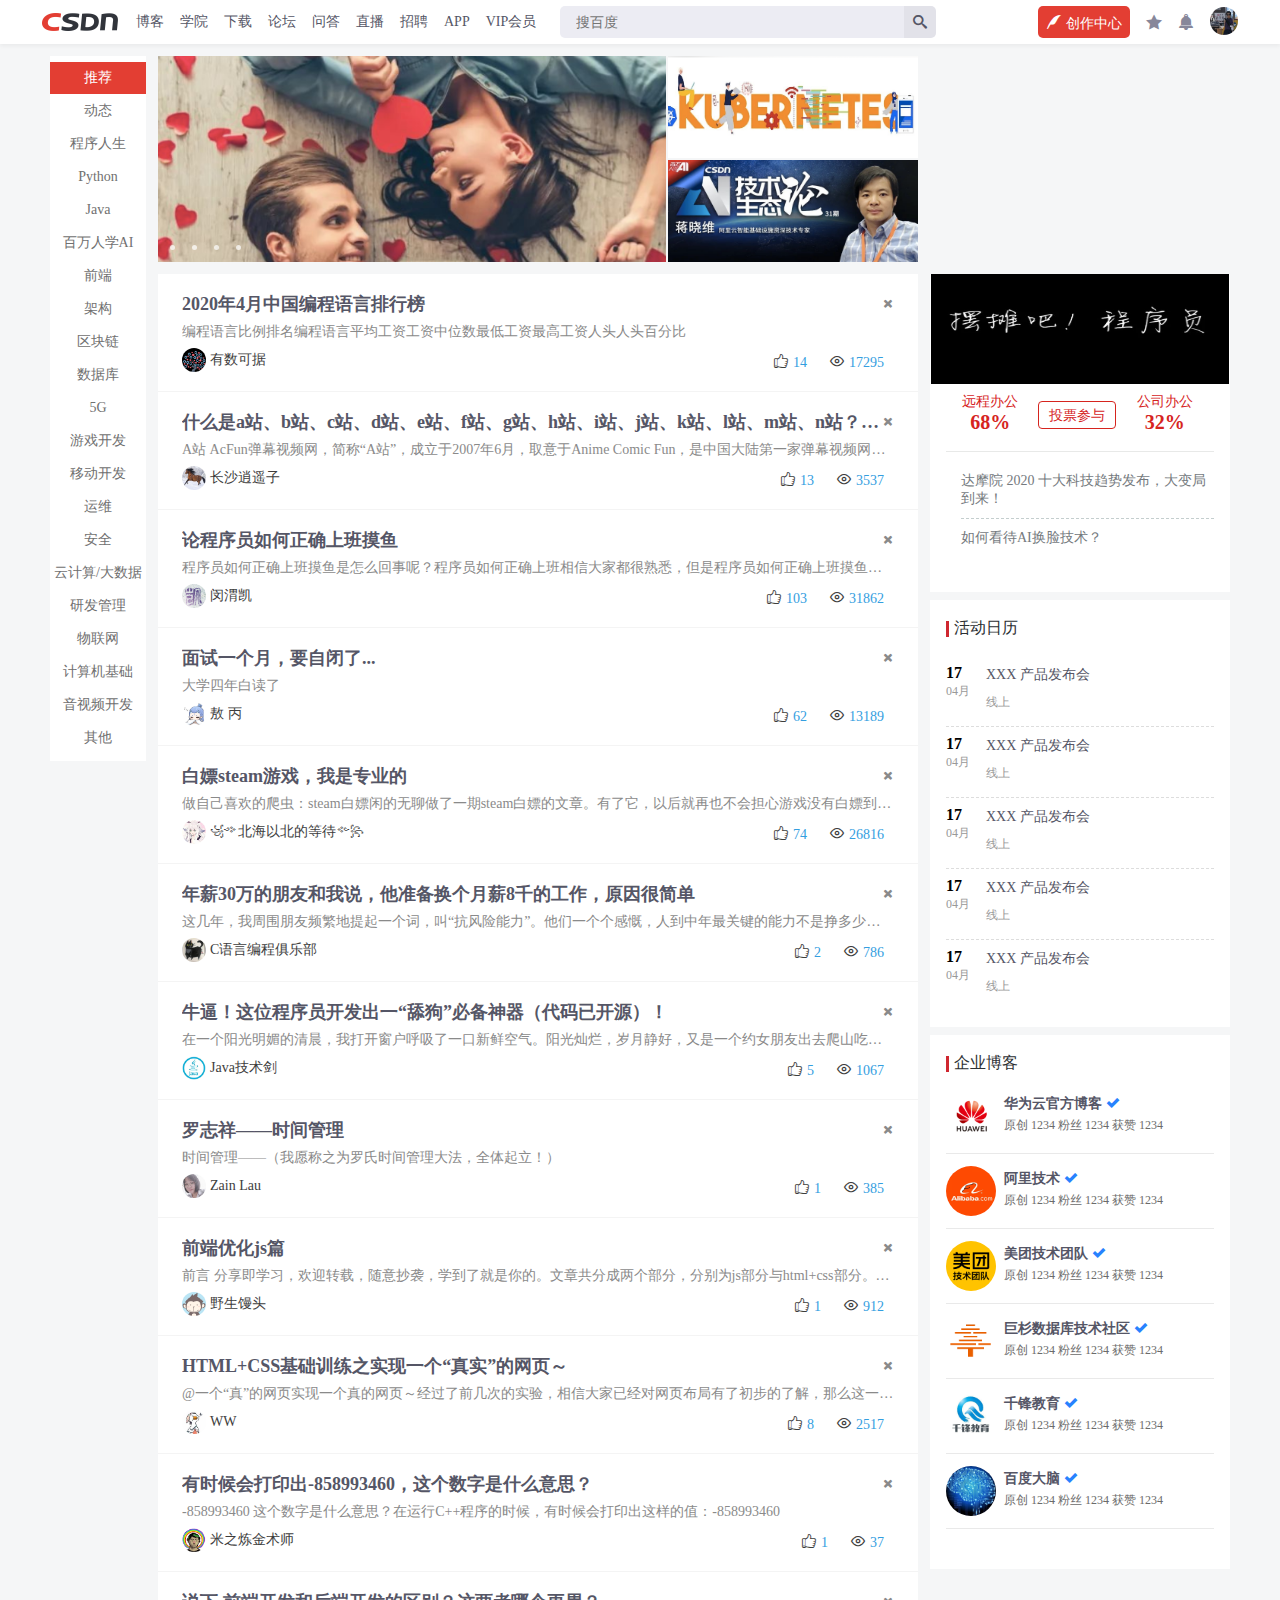
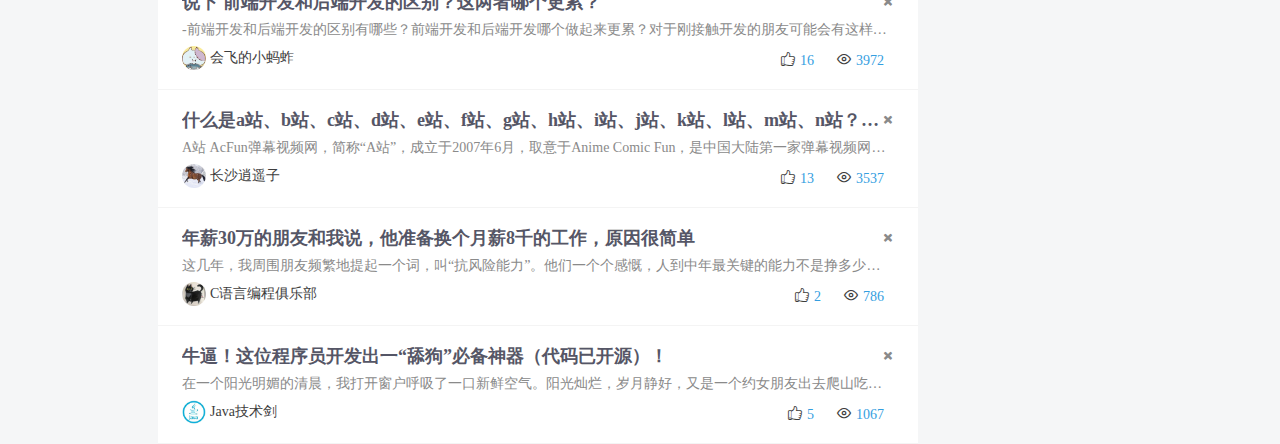
<file: index.html>
<!DOCTYPE html>
<html lang="en">
<head>
    <meta charset="UTF-8">
    <meta name="viewport" content="width=device-width, initial-scale=1.0">
    <title>主页</title>
    <link rel="stylesheet" href="css/base.css">
    <link rel="stylesheet" href="css/common.css">
    <link rel="stylesheet" href="css/pseudo.css">
    <link rel="stylesheet" href="css/index.css">
    <!-- favicon 图标 -->
    <link rel="shortcut icon" href="favicon.ico" />
    <script src="js/js.js"></script>
</head>
<body>
    <div class="container">
        <div class="nav">
            <ul class="left">
                <li class="first" style="padding-left: 0;">
                    <a href="index.html">
                        <img src="images/logo.png" />
                    </a>
                </li>
                <li><a href="javascript:;">博客</a></li>
                <li>
                    <a class="drop" href="#">学院</a>
                    <div class="qrcode">
                        <img src="images/qrcode1.png" />
                        <span>CSDN学院</span>
                    </div>
                </li>
                <li><a href="javascript:;">下载</a></li>
                <li><a href="javascript:;">论坛</a></li>
                <li><a href="javascript:;">问答</a></li>
                <li><a href="javascript:;">直播</a></li>
                <li><a href="javascript:;">招聘</a></li>
                <li>
                    <a class="drop" href="#">APP</a>
                    <div class="qrcode">
                        <img src="images/qrcode2.png" />
                        <span>CSDN APP</span>
                    </div>
                </li>
                <li><a href="javascript:;">VIP会员</a></li>
                <li class="last">
                    <form class="left" id="bdfm" target="_blank" name="bdfm" method="get" action="http://www.baidu.com/s">
                        <input onfocus="showHistory()" onblur="hideHistory()" class="search left" name="word" type="text" placeholder="搜百度" autocomplete="off" />
                        <a href="javascript:;" style="transition: background-color 0.6s;"><input style="opacity: 0; position: absolute; cursor: pointer;" type="submit"></a>
                    </form>
                    <div id="history" class="history">
                        <dl class="left">
                            <dt>搜索历史<span class="trash"> 清空</span></dt>
                            <dd>CSDN</dd>
                            <dd>这个是历史记录</dd>
                        </dl>
                        <dl class="left">
                            <dt>CSDN热搜</dt>
                            <dd>Java</dd>
                            <dd>Web</dd>
                            <dd>Python</dd>
                            <dd>HTML</dd>
                            <dd>CSS</dd>
                        </dl>
                    </div>
                </li>
            </ul>
            <div class="user">
                <ul>
                    <li style="position: relative;">
                        <a href="javascript:;" class="write">创作中心</a>
                        <div class="blog">
                            <a href="html/edit.html">写博客</a>
                        </div>
                    </li>
                    <li>
                        <a href="javascript:;" style="font-size: 16px; color: rgb(135, 135, 154);"></a>
                    </li>
                    <li><a href="javascript:;" style="font-size: 16px; color: rgb(135, 135, 154);"></a></li>
                    <li style="position: relative;">
                        <a id="head" href="#">
                            <img src="images/head.jpg" />
                        </a>
                        <div class="edit">
                            <div class="follow">
                                <ul>
                                    <li><a href="html/follow.html"><span></span>我的关注</a></li>
                                    <li><a href="javascript:;"><span></span>我的收藏</a></li>
                                    <li><a href="javascript:;"><span></span>个人中心</a></li>
                                    <li><a href="javascript:;"><span></span>账号设置</a></li>
                                </ul>
                            </div>
                            <div class="mine">
                                <ul>
                                    <li><a href="javascript:;"><span></span>我的博客</a></li>
                                    <li><a href="javascript:;"><span></span>管理博客</a></li>
                                    <li><a href="javascript:;"><span></span>我的学院</a></li>
                                    <li><a href="javascript:;"><span></span>我的下载</a></li>
                                    <li><a href="javascript:;"><span></span>我的活动</a></li>
                                </ul>
                            </div>
                            <div class="order">
                                <ul>
                                    <li><a href="javascript:;"><span></span>我的钱包</a></li>
                                    <li><a href="javascript:;"><span></span>我的订单</a></li>
                                </ul>
                            </div>
                            <div class="help">
                                <ul>
                                    <li><a href="javascript:;"><span></span>帮助</a></li>
                                    <li><a href="javascript:;"><span></span>退出</a></li>
                                </ul>
                            </div>
                        </div>
                    </li>
                </ul>
            </div>
        </div>
    </div>
    <div class="box">
        <div class="sidenav left">
            <ul>
                <li><a style="color: #fff; background-color: #e33e33" href="#">推荐</a></li>
                <li><a href="javascript:;">动态</a></li>
                <li><a href="javascript:;">程序人生</a></li>
                <li><a href="javascript:;">Python</a></li>
                <li><a href="javascript:;">Java</a></li>
                <li><a href="javascript:;">百万人学AI</a></li>
                <li><a href="javascript:;">前端</a></li>
                <li><a href="javascript:;">架构</a></li>
                <li><a href="javascript:;">区块链</a></li>
                <li><a href="javascript:;">数据库</a></li>
                <li><a href="javascript:;">5G</a></li>
                <li><a href="javascript:;">游戏开发</a></li>
                <li><a href="javascript:;">移动开发</a></li>
                <li><a href="javascript:;">运维</a></li>
                <li><a href="javascript:;">安全</a></li>
                <li><a href="javascript:;">云计算/大数据</a></li>
                <li><a href="javascript:;">研发管理</a></li>
                <li><a href="">物联网</a></li>
                <li><a href="javascript:;">计算机基础</a></li>
                <li><a href="javascript:;">音视频开发</a></li>
                <li><a href="javascript:;">其他</a></li>
            </ul>
        </div>
        <div class="main left">
            <div class="banner">
                <div class="banner_left">
                    <a href="javascript:;" id="bannerImg">
                        <img class="bannerImg2" src="images/img1.png" />
                        <img class="bannerImg3" src="images/img2.png" />
                        <img class="bannerImg4" src="images/img3.png" />
                        <img class="bannerImg1" src="images/img4.png" />
                    </a>
                    <ul id="list">
                        <li></li>
                        <li></li>
                        <li></li>
                        <li></li>
                    </ul>
                </div>
                <div class="banner_topright">
                    <a href="javascript:;"><img src="images/img5.png" /></a>
                </div>
                <div class="banner_bottomright">
                    <a href="javascript:;"><img src="images/img6.png" /></a>
                </div>
            </div>
            <ul>
                <li>
                    <div class="passage">
                        <h2><span id="del1" onmousedown="del('del1')" class="del"></span><a href="javascript:;">2020年4月中国编程语言排行榜</a></h2>
                        <p>编程语言比例排名编程语言平均工资工资中位数最低工资最高工资人头人头百分比</p>
                        <div class="writer">
                            <img src="images/head1.jpg" />
                            <a href="javascript:;">有数可据</a>
                            <div class="like">
                                <a href="javascript:;"><em id="goodIcon1" onmousedown="isGood('good1', 0, 'goodIcon1')"></em><span id="good1">14</span></a>
                                <a href="javascript:;"><em id="lookedIcon"></em><span id="looked">17295</span></a>
                            </div>
                        </div>
                    </div>
                </li>
                <li>
                    <div class="passage">
                        <h2><span id="del2" onmousedown="del('del2')" class="del"></span><a href="javascript:;">什么是a站、b站、c站、d站、e站、f站、g站、h站、i站、j站、k站、l站、m站、n站？00后的世界我不懂！</a></h2>
                        <p>A站
                            AcFun弹幕视频网，简称“A站”，成立于2007年6月，取意于Anime Comic Fun，是中国大陆第一家弹幕视频网站。A站以视频为载体</p>
                        <div class="writer">
                            <img src="images/head3.jpg" />
                            <a href="javascript:;">长沙逍遥子</a>
                            <div class="like">
                                <a href="javascript:;"><em id="goodIcon2" onmousedown="isGood('good2', 1, 'goodIcon2')"></em><span id="good2">13</span></a>
                                <a href="javascript:;"><em id="lookedIcon"></em><span id="looked">3537</span></a>
                            </div>
                        </div>
                    </div>
                </li>
                <li>
                    <div class="passage">
                        <h2><span id="del3" onmousedown="del('del3')" class="del"></span><a href="javascript:;">论程序员如何正确上班摸鱼</a></h2>
                        <p>程序员如何正确上班摸鱼是怎么回事呢？程序员如何正确上班相信大家都很熟悉，但是程序员如何正确上班摸鱼是怎么回事呢</p>
                        <div class="writer">
                            <img src="images/head2.jpg" />
                            <a href="javascript:;">闵渭凯</a>
                            <div class="like">
                                <a href="javascript:;"><em id="goodIcon3" onmousedown="isGood('good3', 2, 'goodIcon3')"></em><span id="good3">103</span></a>
                                <a href="javascript:;"><em id="lookedIcon"></em><span id="looked">31862</span></a>
                            </div>
                        </div>
                    </div>
                </li>
                <li>
                    <div class="passage">
                        <h2><span id="del4" onmousedown="del('del4')" class="del"></span><a href="javascript:;">面试一个月，要自闭了...</a></h2>
                        <p>大学四年白读了</p>
                        <div class="writer">
                            <img src="images/head4.jpg" />
                            <a href="javascript:;">敖 丙</a>
                            <div class="like">
                                <a href="javascript:;"><em id="goodIcon4" onmousedown="isGood('good4', 4, 'goodIcon4')"></em><span id="good4">62</span></a>
                                <a href="javascript:;"><em id="lookedIcon"></em><span id="looked">13189</span></a>
                            </div>
                        </div>
                    </div>
                </li>
                <li>
                    <div class="passage">
                        <h2><span id="del5" onmousedown="del('del5')" class="del"></span><a href="javascript:;">白嫖steam游戏，我是专业的</a></h2>
                        <p>做自己喜欢的爬虫：steam白嫖闲的无聊做了一期steam白嫖的文章。有了它，以后就再也不会担心游戏没有白嫖到了。</p>
                        <div class="writer">
                            <img src="images/head5.jpg" />
                            <a href="javascript:;">꧁༺北海以北的等待༻꧂</a>
                            <div class="like">
                                <a href="javascript:;"><em id="goodIcon5" onmousedown="isGood('good5', 5, 'goodIcon5')"></em><span id="good5">74</span></a>
                                <a href="javascript:;"><em id="lookedIcon"></em><span id="looked">26816</span></a>
                            </div>
                        </div>
                    </div>
                </li>
                <li>
                    <div class="passage">
                        <h2><span id="del6" onmousedown="del('del6')" class="del"></span><a href="javascript:;">年薪30万的朋友和我说，他准备换个月薪8千的工作，原因很简单</a></h2>
                        <p>这几年，我周围朋友频繁地提起一个词，叫“抗风险能力”。他们一个个感慨，人到中年最关键的能力不是挣多少钱、懂多少知识、拥有多少人脉，而是能保证不崩盘。</p>
                        <div class="writer">
                            <img src="images/head6.jpg" />
                            <a href="javascript:;">C语言编程俱乐部</a>
                            <div class="like">
                                <a href="javascript:;"><em id="goodIcon6" onmousedown="isGood('good6', 6, 'goodIcon6')"></em><span id="good6">2</span></a>
                                <a href="javascript:;"><em id="lookedIcon"></em><span id="looked">786</span></a>
                            </div>
                        </div>
                    </div>
                </li>
                <li>
                    <div class="passage">
                        <h2><span id="del7" onmousedown="del('del7')" class="del"></span><a href="javascript:;">牛逼！这位程序员开发出一“舔狗”必备神器（代码已开源）！</a></h2>
                        <p>在一个阳光明媚的清晨，我打开窗户呼吸了一口新鲜空气。阳光灿烂，岁月静好，又是一个约女朋友出去爬山吃饭看电影的好日子。想到女朋友的大眼睛，我脸上不禁洋溢起了幸福的微笑。</p>
                        <div class="writer">
                            <img src="images/head7.jpg" />
                            <a href="javascript:;">Java技术剑</a>
                            <div class="like">
                                <a href="javascript:;"><em id="goodIcon7" onmousedown="isGood('good7', 7, 'goodIcon7')"></em><span id="good7">5</span></a>
                                <a href="javascript:;"><em id="lookedIcon"></em><span id="looked">1067</span></a>
                            </div>
                        </div>
                    </div>
                </li>
                <li>
                    <div class="passage">
                        <h2><span id="del8" onmousedown="del('del8')" class="del"></span><a href="javascript:;">罗志祥——时间管理</a></h2>
                        <p>时间管理——（我愿称之为罗氏时间管理大法，全体起立！）</p>
                        <div class="writer">
                            <img src="images/head8.jpg" />
                            <a href="javascript:;">Zain Lau</a>
                            <div class="like">
                                <a href="javascript:;"><em id="goodIcon8" onmousedown="isGood('good8', 8, 'goodIcon8')"></em><span id="good8">1</span></a>
                                <a href="javascript:;"><em id="lookedIcon"></em><span id="looked">385</span></a>
                            </div>
                        </div>
                    </div>
                </li>
                <li>
                    <div class="passage">
                        <h2><span id="del9" onmousedown="del('del9')" class="del"></span><a href="javascript:;">前端优化js篇</a></h2>
                        <p>前言
                            分享即学习，欢迎转载，随意抄袭，学到了就是你的。文章共分成两个部分，分别为js部分与html+css部分。本文针对js优化部分，后续会跟进html+css部分。</p>
                        <div class="writer">
                            <img src="images/head9.gif" />
                            <a href="javascript:;">野生馒头</a>
                            <div class="like">
                                <a href="javascript:;"><em id="goodIcon9" onmousedown="isGood('good9', 9, 'goodIcon9')"></em><span id="good9">1</span></a>
                                <a href="javascript:;"><em id="lookedIcon"></em><span id="looked">912</span></a>
                            </div>
                        </div>
                    </div>
                </li>
                <li>
                    <div class="passage">
                        <h2><span id="del10" onmousedown="del('del10')" class="del"></span><a href="javascript:;">HTML+CSS基础训练之实现一个“真实”的网页～</a></h2>
                        <p>@一个“真”的网页实现一个真的网页～经过了前几次的实验，相信大家已经对网页布局有了初步的了解，那么这一次就让我们来做个“真网页”吧！</p>
                        <div class="writer">
                            <img src="images/head10.jpg" />
                            <a href="javascript:;">WW</a>
                            <div class="like">
                                <a href="javascript:;"><em id="goodIcon10" onmousedown="isGood('good10', 10, 'goodIcon10')"></em><span id="good10">8</span></a>
                                <a href="javascript:;"><em id="lookedIcon"></em><span id="looked">2517</span></a>
                            </div>
                        </div>
                    </div>
                </li>
                <li>
                    <div class="passage">
                        <h2><span id="del11" onmousedown="del('del11')" class="del"></span><a href="javascript:;">有时候会打印出-858993460，这个数字是什么意思？</a></h2>
                        <p>-858993460 这个数字是什么意思？在运行C++程序的时候，有时候会打印出这样的值：-858993460</p>
                        <div class="writer">
                            <img src="images/head11.jpg" />
                            <a href="javascript:;">米之炼金术师</a>
                            <div class="like">
                                <a href="javascript:;"><em id="goodIcon11" onmousedown="isGood('good11', 11, 'goodIcon11')"></em><span id="good11">1</span></a>
                                <a href="javascript:;"><em id="lookedIcon"></em><span id="looked">37</span></a>
                            </div>
                        </div>
                    </div>
                </li>
                <li>
                    <div class="passage">
                        <h2><span id="del12" onmousedown="del('del12')" class="del"></span><a href="javascript:;">说下 前端开发和后端开发的区别？这两者哪个更累？</a></h2>
                        <p>-前端开发和后端开发的区别有哪些？前端开发和后端开发哪个做起来更累？对于刚接触开发的朋友可能会有这样的疑问，下面就一起来了解下吧！</p>
                        <div class="writer">
                            <img src="images/head12.jpg" />
                            <a href="javascript:;">会飞的小蚂蚱</a>
                            <div class="like">
                                <a href="javascript:;"><em id="goodIcon12" onmousedown="isGood('good12', 12, 'goodIcon12')"></em><span id="good12">16</span></a>
                                <a href="javascript:;"><em id="lookedIcon"></em><span id="looked">3972</span></a>
                            </div>
                        </div>
                    </div>
                </li>
                <li>
                    <div class="passage">
                        <h2><span id="del2" onmousedown="del('del2')" class="del"></span><a href="javascript:;">什么是a站、b站、c站、d站、e站、f站、g站、h站、i站、j站、k站、l站、m站、n站？00后的世界我不懂！</a></h2>
                        <p>A站
                            AcFun弹幕视频网，简称“A站”，成立于2007年6月，取意于Anime Comic Fun，是中国大陆第一家弹幕视频网站。A站以视频为载体</p>
                        <div class="writer">
                            <img src="images/head3.jpg" />
                            <a href="javascript:;">长沙逍遥子</a>
                            <div class="like">
                                <a href="javascript:;"><em id="goodIcon2" onmousedown="isGood('good2', 1, 'goodIcon2')"></em><span id="good2">13</span></a>
                                <a href="javascript:;"><em id="lookedIcon"></em><span id="looked">3537</span></a>
                            </div>
                        </div>
                    </div>
                </li>
                <li>
                    <div class="passage">
                        <h2><span id="del6" onmousedown="del('del6')" class="del"></span><a href="javascript:;">年薪30万的朋友和我说，他准备换个月薪8千的工作，原因很简单</a></h2>
                        <p>这几年，我周围朋友频繁地提起一个词，叫“抗风险能力”。他们一个个感慨，人到中年最关键的能力不是挣多少钱、懂多少知识、拥有多少人脉，而是能保证不崩盘。</p>
                        <div class="writer">
                            <img src="images/head6.jpg" />
                            <a href="javascript:;">C语言编程俱乐部</a>
                            <div class="like">
                                <a href="javascript:;"><em id="goodIcon6" onmousedown="isGood('good6', 6, 'goodIcon6')"></em><span id="good6">2</span></a>
                                <a href="javascript:;"><em id="lookedIcon"></em><span id="looked">786</span></a>
                            </div>
                        </div>
                    </div>
                </li>
                <li>
                    <div class="passage">
                        <h2><span id="del7" onmousedown="del('del7')" class="del"></span><a href="javascript:;">牛逼！这位程序员开发出一“舔狗”必备神器（代码已开源）！</a></h2>
                        <p>在一个阳光明媚的清晨，我打开窗户呼吸了一口新鲜空气。阳光灿烂，岁月静好，又是一个约女朋友出去爬山吃饭看电影的好日子。想到女朋友的大眼睛，我脸上不禁洋溢起了幸福的微笑。</p>
                        <div class="writer">
                            <img src="images/head7.jpg" />
                            <a href="javascript:;">Java技术剑</a>
                            <div class="like">
                                <a href="javascript:;"><em id="goodIcon7" onmousedown="isGood('good7', 7, 'goodIcon7')"></em><span id="good7">5</span></a>
                                <a href="javascript:;"><em id="lookedIcon"></em><span id="looked">1067</span></a>
                            </div>
                        </div>
                    </div>
                </li>
            </ul>
        </div>
        <div class="sideinfo left">
            <div>
                <img src="images/act.png" width="298" height="110" style="margin-left: -15px; margin-top: -16px;" />
            </div>
            <div class="vote">
                <dl>
                    <dt>远程办公</dt>
                    <dd style="font-weight: bold; font-size: 20px;">68%</dd>
                </dl>
                <a href="javascript:;">投票参与</a>
                <dl>
                    <dt>公司办公</dt>
                    <dd style="font-weight: bold; font-size: 20px;">32%</dd>
                </dl>
            </div>
            <ul>
                <li style="border-bottom: 1px dashed #c4cece;">
                    <a href="javascript:;">达摩院 2020 十大科技趋势发布，大变局到来！</a>
                </li>
                <li>
                    <a href="javascript:;">如何看待AI换脸技术？</a>
                </li>
            </ul>
        </div>
        <div class="activity left">
            <h3><span class="line left"></span><span class="text left">活动日历</span></h3>
            <ul>
                <li>
                    <div class="date left">
                        <strong>17</strong>
                        <p class="month">04月</p>
                    </div>
                    <h3><a href="javascript:;">XXX 产品发布会</a></h3>
                    <p class="status">线上</p>
                </li>
                <li>
                    <div class="date left">
                        <strong>17</strong>
                        <p class="month">04月</p>
                    </div>
                    <h3><a href="javascript:;">XXX 产品发布会</a></h3>
                    <p class="status">线上</p>
                </li>
                <li>
                    <div class="date left">
                        <strong>17</strong>
                        <p class="month">04月</p>
                    </div>
                    <h3><a href="javascript:;">XXX 产品发布会</a></h3>
                    <p class="status">线上</p>
                </li>
                <li>
                    <div class="date left">
                        <strong>17</strong>
                        <p class="month">04月</p>
                    </div>
                    <h3><a href="javascript:;">XXX 产品发布会</a></h3>
                    <p class="status">线上</p>
                </li>
                <li style="border: none; margin-bottom: 0;">
                    <div class="date left">
                        <strong>17</strong>
                        <p class="month">04月</p>
                    </div>
                    <h3><a href="javascript:;">XXX 产品发布会</a></h3>
                    <p class="status">线上</p>
                </li>
            </ul>
        </div>
        <div class="company" style="float: right;">
            <h3><span class="line left"></span><span class="text left">企业博客</span></h3>
            <ul>
                <li>
                    <div class="logo left">
                        <a href="javascript:;"><img src="images/huawei.jpg" /></a>
                    </div>
                    <div class="info left">
                        <h3><a href="javascript:;">华为云官方博客</a></h3>
                        <p>原创 1234  粉丝 1234  获赞 1234</p>
                    </div>
                </li>
                <li>
                    <div class="logo left">
                        <a href="javascript:;"><img src="images/alibaba.jpg" /></a>
                    </div>
                    <div class="info left">
                        <h3><a href="javascript:;">阿里技术</a></h3>
                        <p>原创 1234  粉丝 1234  获赞 1234</p>
                    </div>
                </li>
                <li>
                    <div class="logo left">
                        <a href="javascript:;"><img src="images/meituan.jpg" /></a>
                    </div>
                    <div class="info left">
                        <h3><a href="javascript:;">美团技术团队</a></h3>
                        <p>原创 1234  粉丝 1234  获赞 1234</p>
                    </div>
                </li>
                <li>
                    <div class="logo left">
                        <a href="javascript:;"><img src="images/company1.jpg" /></a>
                    </div>
                    <div class="info left">
                        <h3><a href="javascript:;">巨杉数据库技术社区</a></h3>
                        <p>原创 1234  粉丝 1234  获赞 1234</p>
                    </div>
                </li>
                <li>
                    <div class="logo left">
                        <a href="javascript:;"><img src="images/company2.jpg" /></a>
                    </div>
                    <div class="info left">
                        <h3><a href="javascript:;">千锋教育</a></h3>
                        <p>原创 1234  粉丝 1234  获赞 1234</p>
                    </div>
                </li>
                <li>
                    <div class="logo left">
                        <a href="javascript:;"><img src="images/company3.jpg" /></a>
                    </div>
                    <div class="info left">
                        <h3><a href="javascript:;">百度大脑</a></h3>
                        <p>原创 1234  粉丝 1234  获赞 1234</p>
                    </div>
                </li>
            </ul>
        </div>
    </div>
</body>
</html>
</file>
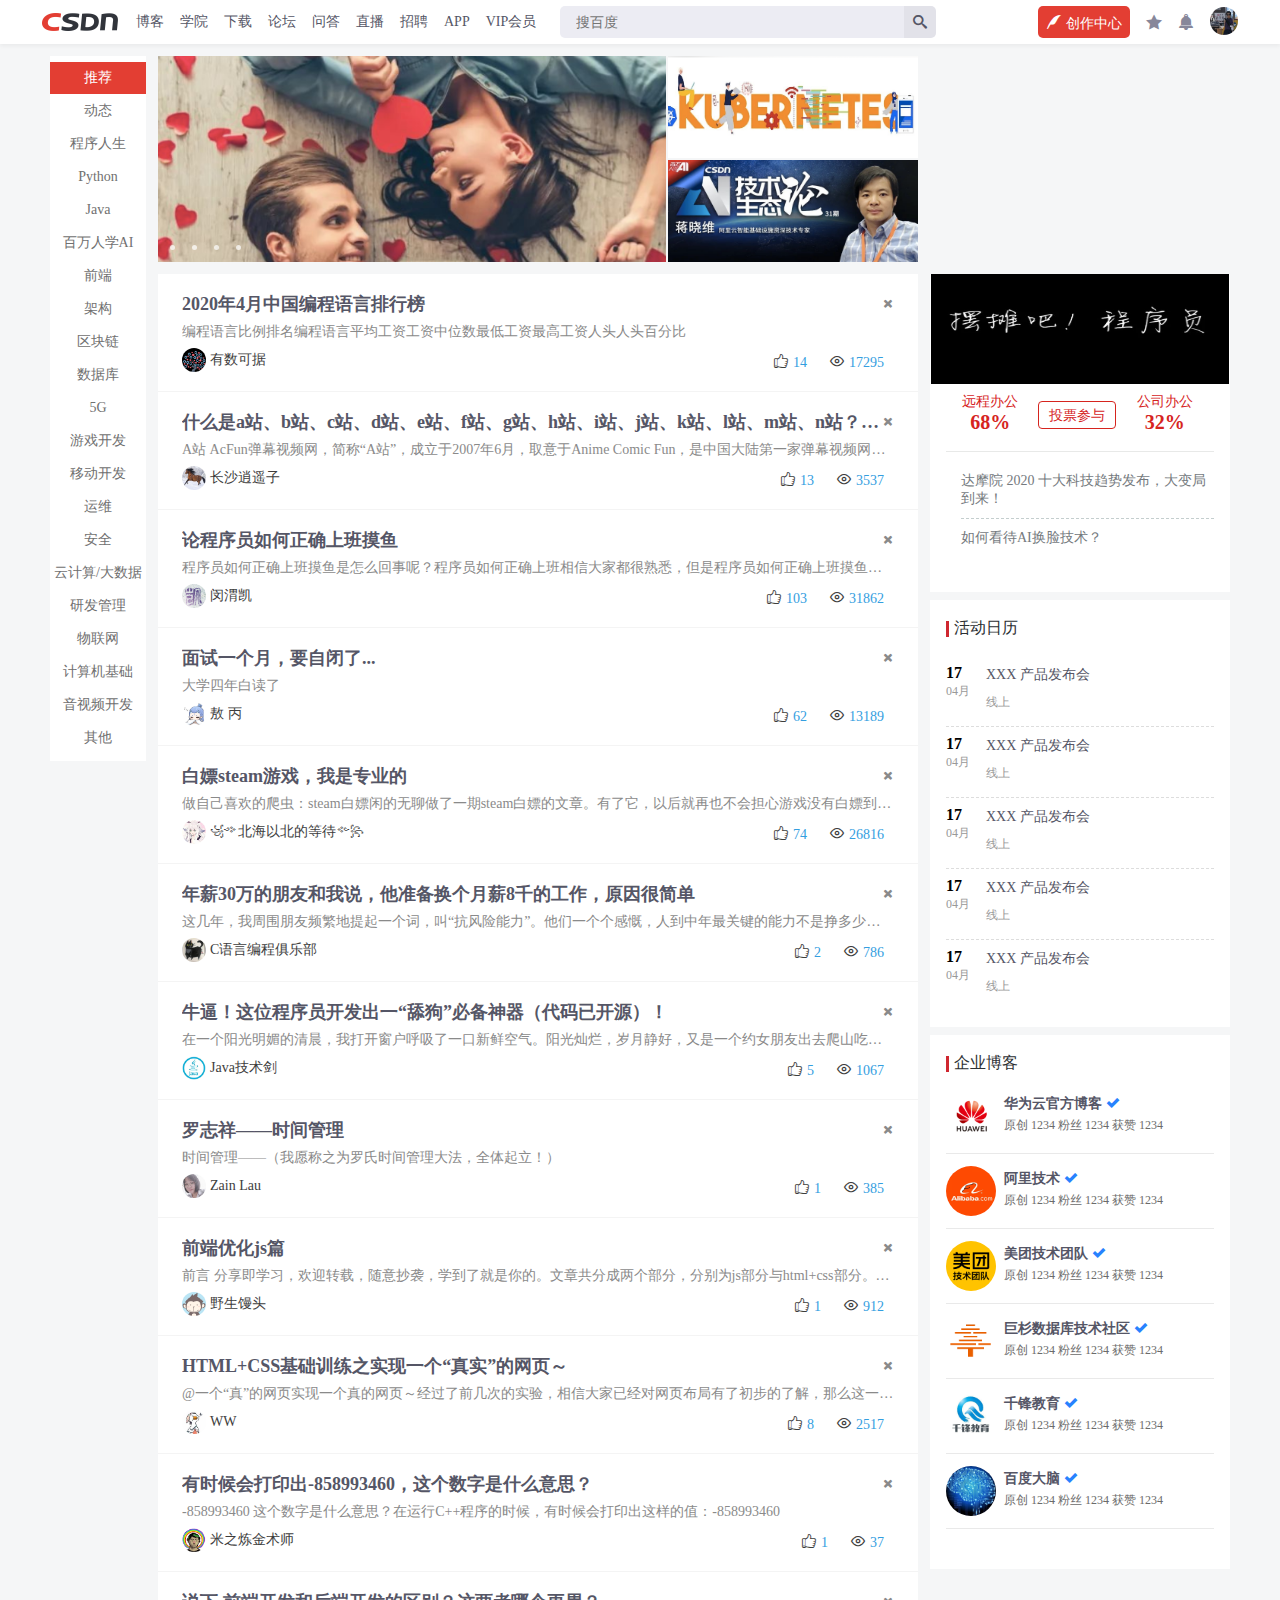
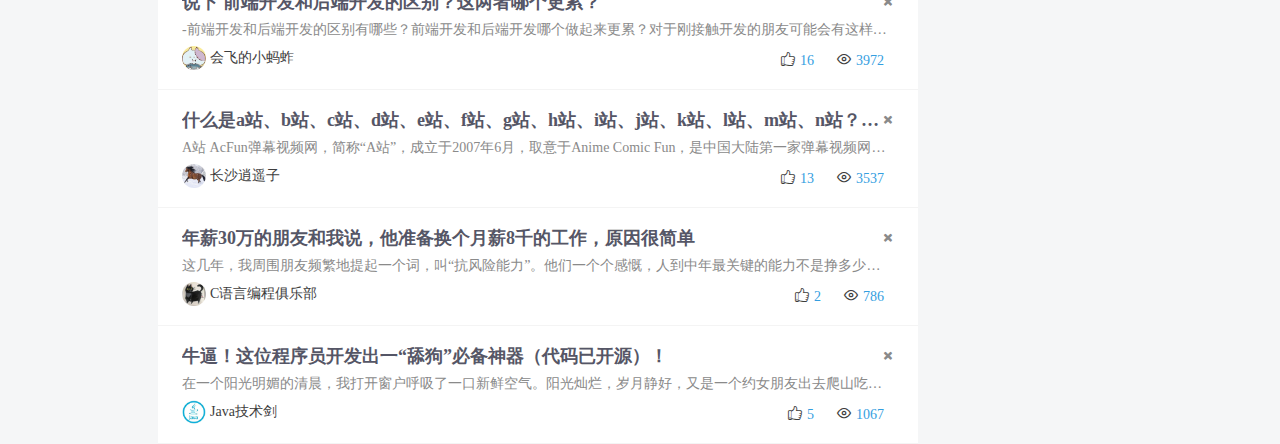
<file: html/index.html>
<!DOCTYPE html>
<html lang="en">
<head>
    <meta charset="UTF-8">
    <meta name="viewport" content="width=device-width, initial-scale=1.0">
    <title>主页</title>
    <link rel="stylesheet" href="../css/base.css">
    <link rel="stylesheet" href="../css/common.css">
    <link rel="stylesheet" href="../css/pseudo.css">
    <link rel="stylesheet" href="../css/index.css">
    <!-- favicon 图标 -->
    <link rel="shortcut icon" href="favicon.ico" />
    <script src="../js/js.js"></script>
</head>
<body>
    <div class="container">
        <div class="nav">
            <ul class="left">
                <li class="first" style="padding-left: 0;">
                    <a href="index.html">
                        <img src="../images/logo.png" />
                    </a>
                </li>
                <li><a href="javascript:;">博客</a></li>
                <li>
                    <a class="drop" href="#">学院</a>
                    <div class="qrcode">
                        <img src="../images/qrcode1.png" />
                        <span>CSDN学院</span>
                    </div>
                </li>
                <li><a href="javascript:;">下载</a></li>
                <li><a href="javascript:;">论坛</a></li>
                <li><a href="javascript:;">问答</a></li>
                <li><a href="javascript:;">直播</a></li>
                <li><a href="javascript:;">招聘</a></li>
                <li>
                    <a class="drop" href="#">APP</a>
                    <div class="qrcode">
                        <img src="../images/qrcode2.png" />
                        <span>CSDN APP</span>
                    </div>
                </li>
                <li><a href="javascript:;">VIP会员</a></li>
                <li class="last">
                    <form class="left" id="bdfm" target="_blank" name="bdfm" method="get" action="http://www.baidu.com/s">
                        <input onfocus="showHistory()" onblur="hideHistory()" class="search left" name="word" type="text" placeholder="搜百度" autocomplete="off" />
                        <a href="javascript:;" style="transition: background-color 0.6s;"><input style="opacity: 0; position: absolute; cursor: pointer;" type="submit"></a>
                    </form>
                    <div id="history" class="history">
                        <dl class="left">
                            <dt>搜索历史<span class="trash"> 清空</span></dt>
                            <dd>CSDN</dd>
                            <dd>这个是历史记录</dd>
                        </dl>
                        <dl class="left">
                            <dt>CSDN热搜</dt>
                            <dd>Java</dd>
                            <dd>Web</dd>
                            <dd>Python</dd>
                            <dd>HTML</dd>
                            <dd>CSS</dd>
                        </dl>
                    </div>
                </li>
            </ul>
            <div class="user">
                <ul>
                    <li style="position: relative;">
                        <a href="javascript:;" class="write">创作中心</a>
                        <div class="blog">
                            <a href="edit.html">写博客</a>
                        </div>
                    </li>
                    <li>
                        <a href="javascript:;" style="font-size: 16px; color: rgb(135, 135, 154);"></a>
                    </li>
                    <li><a href="javascript:;" style="font-size: 16px; color: rgb(135, 135, 154);"></a></li>
                    <li style="position: relative;">
                        <a id="head" href="#">
                            <img src="../images/head.jpg" />
                        </a>
                        <div class="edit">
                            <div class="follow">
                                <ul>
                                    <li><a href="follow.html"><span></span>我的关注</a></li>
                                    <li><a href="javascript:;"><span></span>我的收藏</a></li>
                                    <li><a href="javascript:;"><span></span>个人中心</a></li>
                                    <li><a href="javascript:;"><span></span>账号设置</a></li>
                                </ul>
                            </div>
                            <div class="mine">
                                <ul>
                                    <li><a href="javascript:;"><span></span>我的博客</a></li>
                                    <li><a href="javascript:;"><span></span>管理博客</a></li>
                                    <li><a href="javascript:;"><span></span>我的学院</a></li>
                                    <li><a href="javascript:;"><span></span>我的下载</a></li>
                                    <li><a href="javascript:;"><span></span>我的活动</a></li>
                                </ul>
                            </div>
                            <div class="order">
                                <ul>
                                    <li><a href="javascript:;"><span></span>我的钱包</a></li>
                                    <li><a href="javascript:;"><span></span>我的订单</a></li>
                                </ul>
                            </div>
                            <div class="help">
                                <ul>
                                    <li><a href="javascript:;"><span></span>帮助</a></li>
                                    <li><a href="javascript:;"><span></span>退出</a></li>
                                </ul>
                            </div>
                        </div>
                    </li>
                </ul>
            </div>
        </div>
    </div>
    <div class="box">
        <div class="sidenav left">
            <ul>
                <li><a style="color: #fff; background-color: #e33e33" href="#">推荐</a></li>
                <li><a href="javascript:;">动态</a></li>
                <li><a href="javascript:;">程序人生</a></li>
                <li><a href="javascript:;">Python</a></li>
                <li><a href="javascript:;">Java</a></li>
                <li><a href="javascript:;">百万人学AI</a></li>
                <li><a href="javascript:;">前端</a></li>
                <li><a href="javascript:;">架构</a></li>
                <li><a href="javascript:;">区块链</a></li>
                <li><a href="javascript:;">数据库</a></li>
                <li><a href="javascript:;">5G</a></li>
                <li><a href="javascript:;">游戏开发</a></li>
                <li><a href="javascript:;">移动开发</a></li>
                <li><a href="javascript:;">运维</a></li>
                <li><a href="javascript:;">安全</a></li>
                <li><a href="javascript:;">云计算/大数据</a></li>
                <li><a href="javascript:;">研发管理</a></li>
                <li><a href="">物联网</a></li>
                <li><a href="javascript:;">计算机基础</a></li>
                <li><a href="javascript:;">音视频开发</a></li>
                <li><a href="javascript:;">其他</a></li>
            </ul>
        </div>
        <div class="main left">
            <div class="banner">
                <div class="banner_left">
                    <a href="javascript:;" id="bannerImg">
                        <img class="bannerImg2" src="../images/img1.png" />
                        <img class="bannerImg3" src="../images/img2.png" />
                        <img class="bannerImg4" src="../images/img3.png" />
                        <img class="bannerImg1" src="../images/img4.png" />
                    </a>
                    <ul id="list">
                        <li></li>
                        <li></li>
                        <li></li>
                        <li></li>
                    </ul>
                </div>
                <div class="banner_topright">
                    <a href="javascript:;"><img src="../images/img5.png" /></a>
                </div>
                <div class="banner_bottomright">
                    <a href="javascript:;"><img src="../images/img6.png" /></a>
                </div>
            </div>
            <ul>
                <li>
                    <div class="passage">
                        <h2><span id="del1" onmousedown="del('del1')" class="del"></span><a href="javascript:;">2020年4月中国编程语言排行榜</a></h2>
                        <p>编程语言比例排名编程语言平均工资工资中位数最低工资最高工资人头人头百分比</p>
                        <div class="writer">
                            <img src="../images/head1.jpg" />
                            <a href="javascript:;">有数可据</a>
                            <div class="like">
                                <a href="javascript:;"><em id="goodIcon1" onmousedown="isGood('good1', 0, 'goodIcon1')"></em><span id="good1">14</span></a>
                                <a href="javascript:;"><em id="lookedIcon"></em><span id="looked">17295</span></a>
                            </div>
                        </div>
                    </div>
                </li>
                <li>
                    <div class="passage">
                        <h2><span id="del2" onmousedown="del('del2')" class="del"></span><a href="javascript:;">什么是a站、b站、c站、d站、e站、f站、g站、h站、i站、j站、k站、l站、m站、n站？00后的世界我不懂！</a></h2>
                        <p>A站
                            AcFun弹幕视频网，简称“A站”，成立于2007年6月，取意于Anime Comic Fun，是中国大陆第一家弹幕视频网站。A站以视频为载体</p>
                        <div class="writer">
                            <img src="../images/head3.jpg" />
                            <a href="javascript:;">长沙逍遥子</a>
                            <div class="like">
                                <a href="javascript:;"><em id="goodIcon2" onmousedown="isGood('good2', 1, 'goodIcon2')"></em><span id="good2">13</span></a>
                                <a href="javascript:;"><em id="lookedIcon"></em><span id="looked">3537</span></a>
                            </div>
                        </div>
                    </div>
                </li>
                <li>
                    <div class="passage">
                        <h2><span id="del3" onmousedown="del('del3')" class="del"></span><a href="javascript:;">论程序员如何正确上班摸鱼</a></h2>
                        <p>程序员如何正确上班摸鱼是怎么回事呢？程序员如何正确上班相信大家都很熟悉，但是程序员如何正确上班摸鱼是怎么回事呢</p>
                        <div class="writer">
                            <img src="../images/head2.jpg" />
                            <a href="javascript:;">闵渭凯</a>
                            <div class="like">
                                <a href="javascript:;"><em id="goodIcon3" onmousedown="isGood('good3', 2, 'goodIcon3')"></em><span id="good3">103</span></a>
                                <a href="javascript:;"><em id="lookedIcon"></em><span id="looked">31862</span></a>
                            </div>
                        </div>
                    </div>
                </li>
                <li>
                    <div class="passage">
                        <h2><span id="del4" onmousedown="del('del4')" class="del"></span><a href="javascript:;">面试一个月，要自闭了...</a></h2>
                        <p>大学四年白读了</p>
                        <div class="writer">
                            <img src="../images/head4.jpg" />
                            <a href="javascript:;">敖 丙</a>
                            <div class="like">
                                <a href="javascript:;"><em id="goodIcon4" onmousedown="isGood('good4', 4, 'goodIcon4')"></em><span id="good4">62</span></a>
                                <a href="javascript:;"><em id="lookedIcon"></em><span id="looked">13189</span></a>
                            </div>
                        </div>
                    </div>
                </li>
                <li>
                    <div class="passage">
                        <h2><span id="del5" onmousedown="del('del5')" class="del"></span><a href="javascript:;">白嫖steam游戏，我是专业的</a></h2>
                        <p>做自己喜欢的爬虫：steam白嫖闲的无聊做了一期steam白嫖的文章。有了它，以后就再也不会担心游戏没有白嫖到了。</p>
                        <div class="writer">
                            <img src="../images/head5.jpg" />
                            <a href="javascript:;">꧁༺北海以北的等待༻꧂</a>
                            <div class="like">
                                <a href="javascript:;"><em id="goodIcon5" onmousedown="isGood('good5', 5, 'goodIcon5')"></em><span id="good5">74</span></a>
                                <a href="javascript:;"><em id="lookedIcon"></em><span id="looked">26816</span></a>
                            </div>
                        </div>
                    </div>
                </li>
                <li>
                    <div class="passage">
                        <h2><span id="del6" onmousedown="del('del6')" class="del"></span><a href="javascript:;">年薪30万的朋友和我说，他准备换个月薪8千的工作，原因很简单</a></h2>
                        <p>这几年，我周围朋友频繁地提起一个词，叫“抗风险能力”。他们一个个感慨，人到中年最关键的能力不是挣多少钱、懂多少知识、拥有多少人脉，而是能保证不崩盘。</p>
                        <div class="writer">
                            <img src="../images/head6.jpg" />
                            <a href="javascript:;">C语言编程俱乐部</a>
                            <div class="like">
                                <a href="javascript:;"><em id="goodIcon6" onmousedown="isGood('good6', 6, 'goodIcon6')"></em><span id="good6">2</span></a>
                                <a href="javascript:;"><em id="lookedIcon"></em><span id="looked">786</span></a>
                            </div>
                        </div>
                    </div>
                </li>
                <li>
                    <div class="passage">
                        <h2><span id="del7" onmousedown="del('del7')" class="del"></span><a href="javascript:;">牛逼！这位程序员开发出一“舔狗”必备神器（代码已开源）！</a></h2>
                        <p>在一个阳光明媚的清晨，我打开窗户呼吸了一口新鲜空气。阳光灿烂，岁月静好，又是一个约女朋友出去爬山吃饭看电影的好日子。想到女朋友的大眼睛，我脸上不禁洋溢起了幸福的微笑。</p>
                        <div class="writer">
                            <img src="../images/head7.jpg" />
                            <a href="javascript:;">Java技术剑</a>
                            <div class="like">
                                <a href="javascript:;"><em id="goodIcon7" onmousedown="isGood('good7', 7, 'goodIcon7')"></em><span id="good7">5</span></a>
                                <a href="javascript:;"><em id="lookedIcon"></em><span id="looked">1067</span></a>
                            </div>
                        </div>
                    </div>
                </li>
                <li>
                    <div class="passage">
                        <h2><span id="del8" onmousedown="del('del8')" class="del"></span><a href="javascript:;">罗志祥——时间管理</a></h2>
                        <p>时间管理——（我愿称之为罗氏时间管理大法，全体起立！）</p>
                        <div class="writer">
                            <img src="../images/head8.jpg" />
                            <a href="javascript:;">Zain Lau</a>
                            <div class="like">
                                <a href="javascript:;"><em id="goodIcon8" onmousedown="isGood('good8', 8, 'goodIcon8')"></em><span id="good8">1</span></a>
                                <a href="javascript:;"><em id="lookedIcon"></em><span id="looked">385</span></a>
                            </div>
                        </div>
                    </div>
                </li>
                <li>
                    <div class="passage">
                        <h2><span id="del9" onmousedown="del('del9')" class="del"></span><a href="javascript:;">前端优化js篇</a></h2>
                        <p>前言
                            分享即学习，欢迎转载，随意抄袭，学到了就是你的。文章共分成两个部分，分别为js部分与html+css部分。本文针对js优化部分，后续会跟进html+css部分。</p>
                        <div class="writer">
                            <img src="../images/head9.gif" />
                            <a href="javascript:;">野生馒头</a>
                            <div class="like">
                                <a href="javascript:;"><em id="goodIcon9" onmousedown="isGood('good9', 9, 'goodIcon9')"></em><span id="good9">1</span></a>
                                <a href="javascript:;"><em id="lookedIcon"></em><span id="looked">912</span></a>
                            </div>
                        </div>
                    </div>
                </li>
                <li>
                    <div class="passage">
                        <h2><span id="del10" onmousedown="del('del10')" class="del"></span><a href="javascript:;">HTML+CSS基础训练之实现一个“真实”的网页～</a></h2>
                        <p>@一个“真”的网页实现一个真的网页～经过了前几次的实验，相信大家已经对网页布局有了初步的了解，那么这一次就让我们来做个“真网页”吧！</p>
                        <div class="writer">
                            <img src="../images/head10.jpg" />
                            <a href="javascript:;">WW</a>
                            <div class="like">
                                <a href="javascript:;"><em id="goodIcon10" onmousedown="isGood('good10', 10, 'goodIcon10')"></em><span id="good10">8</span></a>
                                <a href="javascript:;"><em id="lookedIcon"></em><span id="looked">2517</span></a>
                            </div>
                        </div>
                    </div>
                </li>
                <li>
                    <div class="passage">
                        <h2><span id="del11" onmousedown="del('del11')" class="del"></span><a href="javascript:;">有时候会打印出-858993460，这个数字是什么意思？</a></h2>
                        <p>-858993460 这个数字是什么意思？在运行C++程序的时候，有时候会打印出这样的值：-858993460</p>
                        <div class="writer">
                            <img src="../images/head11.jpg" />
                            <a href="javascript:;">米之炼金术师</a>
                            <div class="like">
                                <a href="javascript:;"><em id="goodIcon11" onmousedown="isGood('good11', 11, 'goodIcon11')"></em><span id="good11">1</span></a>
                                <a href="javascript:;"><em id="lookedIcon"></em><span id="looked">37</span></a>
                            </div>
                        </div>
                    </div>
                </li>
                <li>
                    <div class="passage">
                        <h2><span id="del12" onmousedown="del('del12')" class="del"></span><a href="javascript:;">说下 前端开发和后端开发的区别？这两者哪个更累？</a></h2>
                        <p>-前端开发和后端开发的区别有哪些？前端开发和后端开发哪个做起来更累？对于刚接触开发的朋友可能会有这样的疑问，下面就一起来了解下吧！</p>
                        <div class="writer">
                            <img src="../images/head12.jpg" />
                            <a href="javascript:;">会飞的小蚂蚱</a>
                            <div class="like">
                                <a href="javascript:;"><em id="goodIcon12" onmousedown="isGood('good12', 12, 'goodIcon12')"></em><span id="good12">16</span></a>
                                <a href="javascript:;"><em id="lookedIcon"></em><span id="looked">3972</span></a>
                            </div>
                        </div>
                    </div>
                </li>
                <li>
                    <div class="passage">
                        <h2><span id="del2" onmousedown="del('del2')" class="del"></span><a href="javascript:;">什么是a站、b站、c站、d站、e站、f站、g站、h站、i站、j站、k站、l站、m站、n站？00后的世界我不懂！</a></h2>
                        <p>A站
                            AcFun弹幕视频网，简称“A站”，成立于2007年6月，取意于Anime Comic Fun，是中国大陆第一家弹幕视频网站。A站以视频为载体</p>
                        <div class="writer">
                            <img src="../images/head3.jpg" />
                            <a href="javascript:;">长沙逍遥子</a>
                            <div class="like">
                                <a href="javascript:;"><em id="goodIcon2" onmousedown="isGood('good2', 1, 'goodIcon2')"></em><span id="good2">13</span></a>
                                <a href="javascript:;"><em id="lookedIcon"></em><span id="looked">3537</span></a>
                            </div>
                        </div>
                    </div>
                </li>
                <li>
                    <div class="passage">
                        <h2><span id="del6" onmousedown="del('del6')" class="del"></span><a href="javascript:;">年薪30万的朋友和我说，他准备换个月薪8千的工作，原因很简单</a></h2>
                        <p>这几年，我周围朋友频繁地提起一个词，叫“抗风险能力”。他们一个个感慨，人到中年最关键的能力不是挣多少钱、懂多少知识、拥有多少人脉，而是能保证不崩盘。</p>
                        <div class="writer">
                            <img src="../images/head6.jpg" />
                            <a href="javascript:;">C语言编程俱乐部</a>
                            <div class="like">
                                <a href="javascript:;"><em id="goodIcon6" onmousedown="isGood('good6', 6, 'goodIcon6')"></em><span id="good6">2</span></a>
                                <a href="javascript:;"><em id="lookedIcon"></em><span id="looked">786</span></a>
                            </div>
                        </div>
                    </div>
                </li>
                <li>
                    <div class="passage">
                        <h2><span id="del7" onmousedown="del('del7')" class="del"></span><a href="javascript:;">牛逼！这位程序员开发出一“舔狗”必备神器（代码已开源）！</a></h2>
                        <p>在一个阳光明媚的清晨，我打开窗户呼吸了一口新鲜空气。阳光灿烂，岁月静好，又是一个约女朋友出去爬山吃饭看电影的好日子。想到女朋友的大眼睛，我脸上不禁洋溢起了幸福的微笑。</p>
                        <div class="writer">
                            <img src="../images/head7.jpg" />
                            <a href="javascript:;">Java技术剑</a>
                            <div class="like">
                                <a href="javascript:;"><em id="goodIcon7" onmousedown="isGood('good7', 7, 'goodIcon7')"></em><span id="good7">5</span></a>
                                <a href="javascript:;"><em id="lookedIcon"></em><span id="looked">1067</span></a>
                            </div>
                        </div>
                    </div>
                </li>
            </ul>
        </div>
        <div class="sideinfo left">
            <div>
                <img src="../images/act.png" width="298" height="110" style="margin-left: -15px; margin-top: -16px;" />
            </div>
            <div class="vote">
                <dl>
                    <dt>远程办公</dt>
                    <dd style="font-weight: bold; font-size: 20px;">68%</dd>
                </dl>
                <a href="javascript:;">投票参与</a>
                <dl>
                    <dt>公司办公</dt>
                    <dd style="font-weight: bold; font-size: 20px;">32%</dd>
                </dl>
            </div>
            <ul>
                <li style="border-bottom: 1px dashed #c4cece;">
                    <a href="javascript:;">达摩院 2020 十大科技趋势发布，大变局到来！</a>
                </li>
                <li>
                    <a href="javascript:;">如何看待AI换脸技术？</a>
                </li>
            </ul>
        </div>
        <div class="activity left">
            <h3><span class="line left"></span><span class="text left">活动日历</span></h3>
            <ul>
                <li>
                    <div class="date left">
                        <strong>17</strong>
                        <p class="month">04月</p>
                    </div>
                    <h3><a href="javascript:;">XXX 产品发布会</a></h3>
                    <p class="status">线上</p>
                </li>
                <li>
                    <div class="date left">
                        <strong>17</strong>
                        <p class="month">04月</p>
                    </div>
                    <h3><a href="javascript:;">XXX 产品发布会</a></h3>
                    <p class="status">线上</p>
                </li>
                <li>
                    <div class="date left">
                        <strong>17</strong>
                        <p class="month">04月</p>
                    </div>
                    <h3><a href="javascript:;">XXX 产品发布会</a></h3>
                    <p class="status">线上</p>
                </li>
                <li>
                    <div class="date left">
                        <strong>17</strong>
                        <p class="month">04月</p>
                    </div>
                    <h3><a href="javascript:;">XXX 产品发布会</a></h3>
                    <p class="status">线上</p>
                </li>
                <li style="border: none; margin-bottom: 0;">
                    <div class="date left">
                        <strong>17</strong>
                        <p class="month">04月</p>
                    </div>
                    <h3><a href="javascript:;">XXX 产品发布会</a></h3>
                    <p class="status">线上</p>
                </li>
            </ul>
        </div>
        <div class="company" style="float: right;">
            <h3><span class="line left"></span><span class="text left">企业博客</span></h3>
            <ul>
                <li>
                    <div class="logo left">
                        <a href="javascript:;"><img src="../images/huawei.jpg" /></a>
                    </div>
                    <div class="info left">
                        <h3><a href="javascript:;">华为云官方博客</a></h3>
                        <p>原创 1234  粉丝 1234  获赞 1234</p>
                    </div>
                </li>
                <li>
                    <div class="logo left">
                        <a href="javascript:;"><img src="../images/alibaba.jpg" /></a>
                    </div>
                    <div class="info left">
                        <h3><a href="javascript:;">阿里技术</a></h3>
                        <p>原创 1234  粉丝 1234  获赞 1234</p>
                    </div>
                </li>
                <li>
                    <div class="logo left">
                        <a href="javascript:;"><img src="../images/meituan.jpg" /></a>
                    </div>
                    <div class="info left">
                        <h3><a href="javascript:;">美团技术团队</a></h3>
                        <p>原创 1234  粉丝 1234  获赞 1234</p>
                    </div>
                </li>
                <li>
                    <div class="logo left">
                        <a href="javascript:;"><img src="../images/company1.jpg" /></a>
                    </div>
                    <div class="info left">
                        <h3><a href="javascript:;">巨杉数据库技术社区</a></h3>
                        <p>原创 1234  粉丝 1234  获赞 1234</p>
                    </div>
                </li>
                <li>
                    <div class="logo left">
                        <a href="javascript:;"><img src="../images/company2.jpg" /></a>
                    </div>
                    <div class="info left">
                        <h3><a href="javascript:;">千锋教育</a></h3>
                        <p>原创 1234  粉丝 1234  获赞 1234</p>
                    </div>
                </li>
                <li>
                    <div class="logo left">
                        <a href="javascript:;"><img src="../images/company3.jpg" /></a>
                    </div>
                    <div class="info left">
                        <h3><a href="javascript:;">百度大脑</a></h3>
                        <p>原创 1234  粉丝 1234  获赞 1234</p>
                    </div>
                </li>
            </ul>
        </div>
    </div>
</body>
</html>
</file>
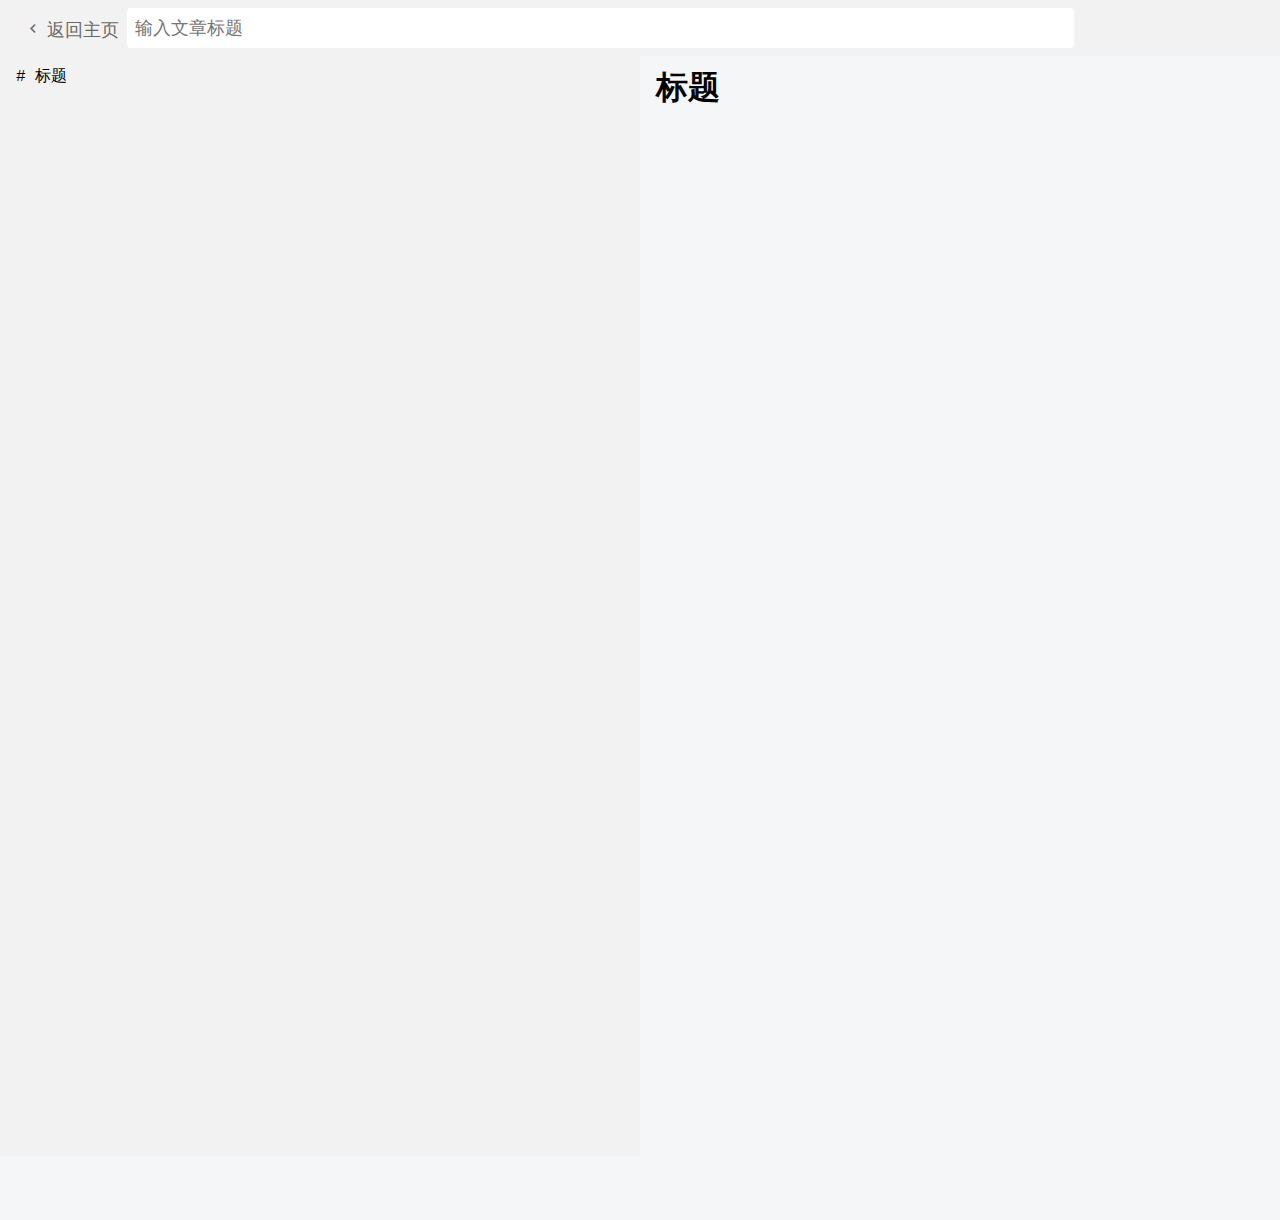
<file: html/edit.html>
<!DOCTYPE html>
<html lang="en">
<head>
    <meta charset="UTF-8">
    <meta name="viewport" content="width=device-width, initial-scale=1.0">
    <title>写文章</title>
    <link rel="stylesheet" href="../css/edit.css">
    <link rel="stylesheet" href="../css/base.css">
    <link rel="stylesheet" href="../css/editormd.css">
    <!-- favicon 图标 -->
    <link rel="shortcut icon" href="favicon.ico" />
    <script src="../js/js.js"></script>
</head>
<body>
    <div class="head">
        <a href="index.html"><h4 class="left">返回主页</h4></a>
        <div class="title left">
            <input type="text" maxlength="100" placeholder="输入文章标题" />
        </div>
        <div class="option right">
            <button class="save">保存草稿</button>
            <button class="publish">发布文章</button>
            <a href="#" style="display: inline-block;"><img src="../images/head.jpg" /></a>
        </div>
    </div>
    <div class="editor left">
        <textarea id="text" oninput="this.editor.update()" cols="30" rows="60"># 标题</textarea>
    </div>
    <div id="preview" class="preview left"></div>
    <script src="../js/markdown.js"></script>
    <script>
          var $ = function (id) { return document.getElementById(id); };
        new Editor($("text"), $("preview"));
    </script>
</body>
</html>
</file>
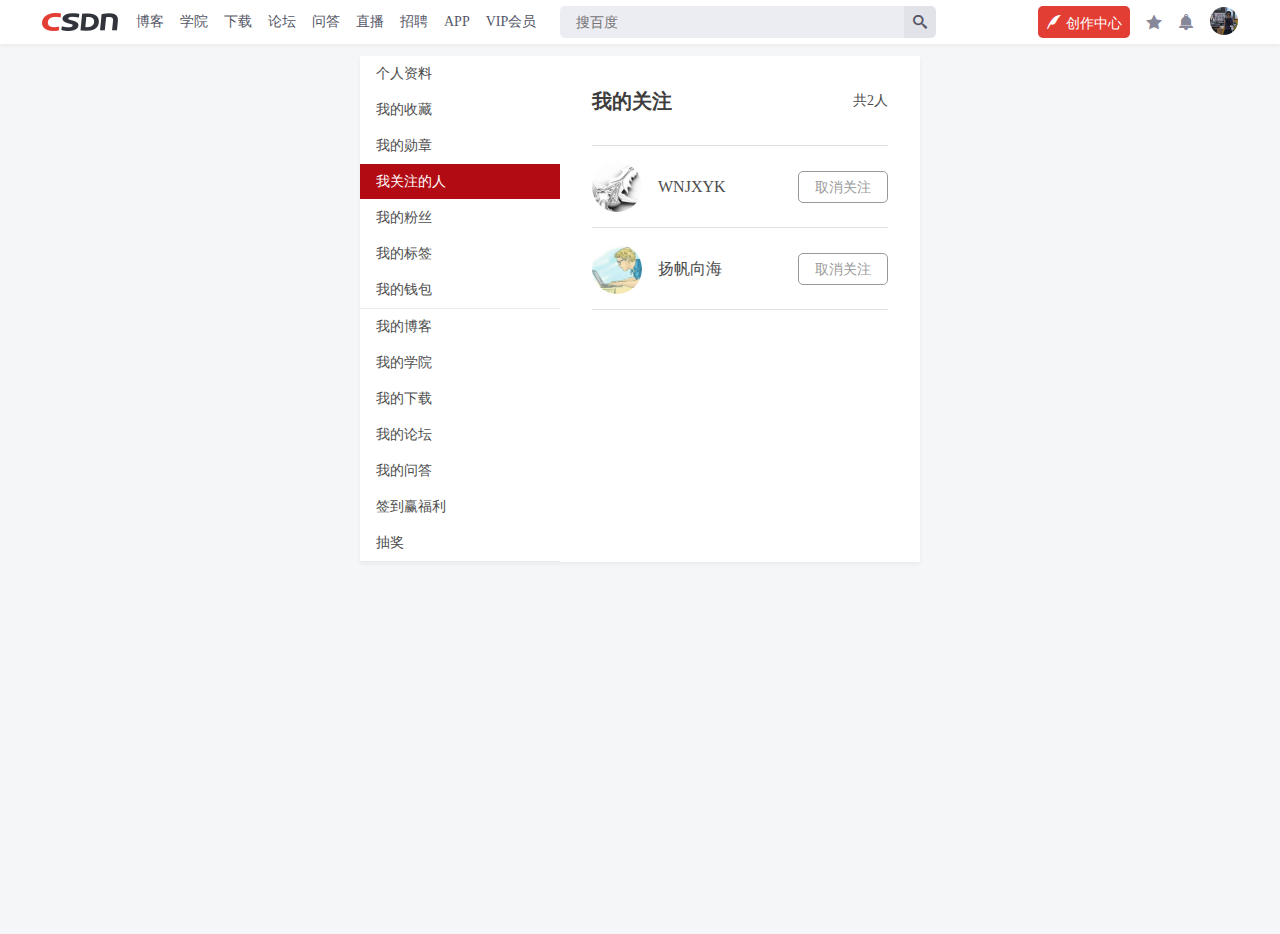
<file: html/follow.html>
<!DOCTYPE html>
<html lang="en">
<head>
    <meta charset="UTF-8">
    <meta name="viewport" content="width=device-width, initial-scale=1.0">
    <title>我的关注</title>
    <link rel="stylesheet" href="../css/base.css">
    <link rel="stylesheet" href="../css/common.css">
    <link rel="stylesheet" href="../css/pseudo.css">
    <link rel="stylesheet" href="../css/follow.css">
    <!-- favicon 图标 -->
    <link rel="shortcut icon" href="favicon.ico" />
    <script src="../js/js.js"></script>
</head>
<body>
    <div class="pop"></div>
    <div class="container">
        <div class="nav">
            <ul class="left">
                <li class="first" style="padding-left: 0;">
                    <a href="index.html">
                        <img src="../images/logo.png" />
                    </a>
                </li>
                <li><a href="#">博客</a></li>
                <li>
                    <a class="drop" href="#">学院</a>
                    <div class="qrcode">
                        <img src="../images/qrcode1.png" />
                        <span>CSDN学院</span>
                    </div>
                </li>
                <li><a href="#">下载</a></li>
                <li><a href="#">论坛</a></li>
                <li><a href="#">问答</a></li>
                <li><a href="#">直播</a></li>
                <li><a href="#">招聘</a></li>
                <li>
                    <a class="drop" href="#">APP</a>
                    <div class="qrcode">
                        <img src="../images/qrcode2.png" />
                        <span>CSDN APP</span>
                    </div>
                </li>
                <li><a href="#">VIP会员</a></li>
                <li class="last">
                    <form class="left" id="bdfm" target="_blank" name="bdfm" method="get" action="http://www.baidu.com/s">
                        <input onfocus="showHistory()" onblur="hideHistory()" class="search left" name="word" type="text" placeholder="搜百度" autocomplete="off" />
                        <a href="#" style="transition: background-color 0.6s;"><input style="opacity: 0; position: absolute; cursor: pointer;" type="submit"></a>
                    </form>
                    <div id="history" class="history">
                        <dl class="left">
                            <dt>搜索历史<span class="trash"> 清空</span></dt>
                            <dd>CSDN</dd>
                            <dd>这个是历史记录</dd>
                        </dl>
                        <dl class="left">
                            <dt>CSDN热搜</dt>
                            <dd>Java</dd>
                            <dd>Web</dd>
                            <dd>Python</dd>
                            <dd>HTML</dd>
                            <dd>CSS</dd>
                        </dl>
                    </div>
                </li>
            </ul>
            <div class="user">
                <ul>
                    <li class="" style="position: relative;">
                        <a href="#" class="write">创作中心</a>
                        <div class="blog">
                            <a href="edit.html">写博客</a>
                        </div>
                    </li>
                    <li>
                        <a href="#" style="font-size: 16px; color: rgb(135, 135, 154);"></a>
                    </li>
                    <li><a href="#" style="font-size: 16px; color: rgb(135, 135, 154);"></a></li>
                    <li style="position: relative;">
                        <a id="head" href="#">
                            <img src="../images/head.jpg" />
                        </a>
                        <div class="edit">
                            <div class="follow">
                                <ul>
                                    <li><a href="follow.html"><span></span>我的关注</a></li>
                                    <li><a href="#"><span></span>我的收藏</a></li>
                                    <li><a href="#"><span></span>个人中心</a></li>
                                    <li><a href="#"><span></span>账号设置</a></li>
                                </ul>
                            </div>
                            <div class="mine">
                                <ul>
                                    <li><a href="#"><span></span>我的博客</a></li>
                                    <li><a href="#"><span></span>管理博客</a></li>
                                    <li><a href="#"><span></span>我的学院</a></li>
                                    <li><a href="#"><span></span>我的下载</a></li>
                                    <li><a href="#"><span></span>我的活动</a></li>
                                </ul>
                            </div>
                            <div class="order">
                                <ul>
                                    <li><a href="#"><span></span>我的钱包</a></li>
                                    <li><a href="#"><span></span>我的订单</a></li>
                                </ul>
                            </div>
                            <div class="help">
                                <ul>
                                    <li><a href="#"><span></span>帮助</a></li>
                                    <li><a href="#"><span></span>退出</a></li>
                                </ul>
                            </div>
                        </div>
                    </li>
                </ul>
            </div>
        </div>
    </div>
    <div class="box">
        <div class="box_view">
            <div class="left_box left">
                <ul>
                    <li><a href="#">个人资料</a></li>
                    <li><a href="#">我的收藏</a></li>
                    <li><a href="#">我的勋章</a></li>
                    <li><a href="#">我关注的人</a></li>
                    <li><a href="#">我的粉丝</a></li>
                    <li><a href="#">我的标签</a></li>
                    <li><a href="#">我的钱包</a></li>
                </ul>
                <ul>
                    <li><a href="#">我的博客</a></li>
                    <li><a href="#">我的学院</a></li>
                    <li><a href="#">我的下载</a></li>
                    <li><a href="#">我的论坛</a></li>
                    <li><a href="#">我的问答</a></li>
                    <li><a href="#">签到赢福利</a></li>
                    <li><a href="#">抽奖</a></li>
                </ul>
            </div>
            <div class="right_box">
                <div class="top">
                    <h3 class="left">我的关注</h3>
                    <span class="right">共2人</span>
                </div>
                <ul class="watch_list">
                    <li>
                        <a href="#"><img src="../images/follow1.jpg" /></a>
                        <a class="left" href="#">WNJXYK</a>
                        <a class="click right" href="#" onclick="follow(this)">取消关注</a>
                    </li>
                    <li>
                        <a href="#"><img src="../images/follow2.jpg" /></a>
                        <a class="left" href="#">扬帆向海</a>
                        <a class="click right" href="#" onclick="follow(this)">取消关注</a>
                    </li>
                </ul>
            </div>
        </div>
    </div>
</body>
</html>
</file>
<file: css/base.css>
/* 标签初始化 */
* {
    padding: 0;
    margin: 0;
    box-sizing: border-box;
}

body {
    background-color: #f5f6f7;
}

li {
    list-style: none;
}

a {
    display: block;
    text-decoration: none;
    color: #555666;
}

input {
    outline: none;
}
</file>
<file: css/common.css>
/* 引入字体图标 */
@font-face {
    font-family: 'icomoon';
    src:  url('../fonts/icomoon.eot?l351mz');
    src:  url('../fonts/icomoon.eot?l351mz#iefix') format('embedded-opentype'),
      url('../fonts/icomoon.ttf?l351mz') format('truetype'),
      url('../fonts/icomoon.woff?l351mz') format('woff'),
      url('../fonts/icomoon.svg?l351mz#icomoon') format('svg');
    font-weight: normal;
    font-style: normal;
    font-display: block;
}

.left {
    float: left;
}

.right {
    float: right;
}

/* 顶部导航 */
.container {
    height: 44px;
    width: 100%;
    padding-left: 24px;
    padding-right: 24px;
    box-shadow: 0 2px 4px 0 rgba(0,0,0,.05);
    background-color: #fff;
}
.nav {
    height: 44px;
    width: 1200px;
    margin: 0 auto;
    font-size: 14px;
    line-height: 44px;
}
.nav ul li {
    position: relative;
    float: left;
    height: 44px;
    padding: 0 8px;
    transition: background-color 0.6s;
}
.nav .last {
    position: relative;
}
.nav .last form a {
    width: 32px;
    height: 32px;
    margin-top: 6px;
    border-radius: 0 5px 5px 0;
    float: left;
    background-color: rgb(226, 226, 233);
    font-family: 'icomoon';
    line-height: 32px;
    text-align: center;
}
.nav ul li img {
    height: 44px;
    width: 80px;
}
.nav .search {
    height: 32px;
    width: 344px;
    margin: 6px 0 0 8px;
    padding-left: 16px;
    font-size: 14px;
    color: #555666;
    background-color: rgb(236, 236, 243);
    border-radius: 5px 0 0 5px;
    border: 0;
}
/* 二维码部分 */
.qrcode {
    visibility: hidden;
    opacity: 0;
    width: 122px;
    height: 145px;
    padding: 16px 16px 39px 16px;
    background-color: #fff;
    position: absolute;
    top: 44px;
    left: -40px;
    border-radius: 4px;
    box-shadow: 0 4px 8px 0 rgba(0,0,0,.1);
    z-index: 1;
    transition: opacity .4s;
}
.nav .qrcode img {
    width: 90px;
    height: 90px;
}
.qrcode span {
    position: absolute;
    top: 117px;
    left: 28px;
    line-height: 14px;
    color: #333;
}
/* 历史搜索部分 */
.history {
    display: none;
    position: absolute;
    padding: 8px 0 12px 0;
    top: 44px;
    left: 15px;
    width: 380px;
    height: 300px;
    background-color: #fff;
    color: #555666;
    z-index: 1;
    box-shadow: 0 2px 2px 0 rgba(0,0,0,.2);
}
.history dl {
    width: 190px;
    height: 300px;
}
.history dl dt,
.history dl dd {
    width: 190px;
    height: 32px;
    padding: 0 16px;
    line-height: 32px;
    font-size: 12px;
}
.history dl dt {
    color: #ff6666;
}
.history dl dd {
    cursor: pointer;
}
.history .trash {
    float: right;
    color: #a0a0a0;
    font-family: 'icomoon';
    cursor: pointer;
}
.history .trash:hover {
    color: #555666;
}

/* 用户头像部分 */
.user {
    float: right;
    height: 44px;
    margin-right: -6px;
}
.user ul li {
    padding: 0 8px 0 8px;
    font-family: 'icomoon';
}
.user .write {
    width: 92px;
    height: 32px;
    margin-top: 6px;
    background-color: #E33E33;
    color: #fff;
    line-height: 32px;
    text-align: center;
    border-radius: 5px;
}
.user .write::before {
    content: '\e907';
    margin-right: 5px;
    font-family: 'icomoon';
}
/* 跳转Blog部分 */
.blog {
    display: none;
    position: absolute;
    top: 38px;
    width: 92px;
    height: 54px;
    text-align: center;
    background:#fff;
}
.blog a {
    height: 42px;
    line-height: 42px;
    margin-top: 6px;
}
.user #head img {
    width: 28px;
    height: 28px;
    margin-top: 7px;
    border-radius: 14px;
}
.user .edit {
    visibility: hidden;
    opacity: 0;
    position: absolute;
    left: -120px;
    top: 44px;
    width: 164px;
    height: 535px;
    background-color: #fff;
    box-shadow: 0 4px 8px 0 rgba(0,0,0,.1);
    transition: opacity .4s;
}
.edit > div {
    width: 164px;
    padding: 8px 0;
    border-bottom: 1px solid #E8E8ED;
}
.edit .follow {
    height: 161px;
}
.edit .mine {
    height: 197px;
}
.edit .order {
    height: 89px;
}
.edit .help {
    height: 88px;
    border: none;
}
.edit div li {
    width: 164px;
    height: 36px;
    line-height: 36px;
    padding: 0 32px 0 28px;
}
.edit a {
    margin-left: 10px;
    color: #555666;
}
.edit span {
    color: #87879a;
    margin-left: -10px;
    margin-right: 10px;
}

/* 版心 */
.box {
    margin: 0 370px;
    padding-top: 12px;
    width: 1180px;
    height: 2000px;
    margin: 0 auto;
}
</file>
<file: css/pseudo.css>
.nav > ul li:hover {
    background-color: #f0f0f5;
}
.nav .first:hover,
.nav .last:hover {
    background-color: #fff;
}
.nav .search:focus + a {
    background-color: #E33E33;
    color: #fff;
}
.nav .drop:hover + .qrcode,
.qrcode:hover {
    visibility: visible;
    opacity: 1;
}
.edit div li:hover {
    background-color: #f0f0f5;
}
#head:hover + .edit,
.edit:hover {
    visibility: visible;
    opacity: 1;
}

.history dd:hover {
    background-color: #f0f1f2;
}
.sidenav li a:hover {
    background-color: #E33E33;
    color: #fff;
}

.banner_topright img:hover,
.banner_bottomright img:hover {
    transform:scale(1.2,1.2);
}
.passage:hover {
    background-color: #fafafa;
}
.passage h2 a:hover {
    color: #ca0c16;
}
.writer > a:hover {
    color: #157dcf;
}
.like em:hover {
    color: #349edf;
}
.activity li h3 a:hover {
    color: #c92027;
}
.sideinfo ul li a:hover {
    color: #ca0c16;
}
.company .info a:hover {
    color: #c92027;
}
.write:hover + .blog,
.blog:hover {
    display: block;
}
.blog a:hover {
    background-color: #f0f0f5;
}
</file>
<file: css/index.css>
/* 侧边导航栏 */
.sidenav {
    width: 96px;
    margin-right: 12px;
    padding: 6px 0;
    position: sticky;
    top: 6px;
    background-color: #fff;
}
.sidenav ul li {
    line-height: 32px;
    text-align: center;
}
.sidenav li a {
    height: 32px;
    margin-bottom: 1px;
    font-size: 14px;
    color: #707070;
}

/* 版心内容 */
.main {
    width: 760px;
    margin-right: 12px;
}

/* 图片滚播 */
.main .banner {
    position: relative;
    width: 760px;
    height: 206px;
    margin: 0 auto 12px;
}
.banner .banner_left {
    position: absolute;
    left: 0;
    top: 0;
    overflow: hidden;
    width: 508px;
    height: 206px;
}
.banner_left a::before,
.banner_left a::after {
    position: absolute;
    top: 103px;
    margin-top: -15px;
    font-family: 'icomoon';
    font-size: 30px;
    color: #fff;
    z-index: 1;
}
.banner_left:hover a::before {
    content: '\e902';
}
.banner_left:hover a::after {
    content: '\e901';
    right: 0;
}
.banner_left img {
    position: absolute;
    width: 508px;
}
/* 图片滚播 */
.banner_left .bannerImg1 {
    left: -508px;
    transition: all .7s;
}
.banner_left .bannerImg2 {
    left: 0;
    transition: all .7s;
}
.banner_left .bannerImg3 {
    left: 508px;
}
.banner_left .bannerImg4 {
    left: -1016px;
    transition: all .7s;
}

.banner_left ul {
    position: absolute;
    left: 12px;
    bottom: 6px;
}
.banner_left ul li {
    float: left;
    list-style: inside;
    color: rgba(255, 255, 255, .7);
}

.banner_topright {
    position: absolute;
    top: 0;
    right: 0;
    width: 250px;
    height: 102px;
    overflow: hidden;
}
.banner_topright img,
.banner_bottomright img {
    height: 102px;
    width: 250px;
    transition: all 0.6s;
    transform:scale(1,1);
}
.banner_bottomright {
    position: absolute;
    overflow: hidden;
    bottom: 0;
    right: 0;
    width: 250px;
    height: 102px;
}

/* 用户博客模块 */
.passage {
    width: 760px;
    height: 118px;
    padding: 18px 24px 13px;
    border-bottom: 1px solid #f4f4f4;
    background-color: #fff;
}
.passage h2 {
    margin-bottom: 4px;
    color: #3d3d3d;
    font-size: 18px;
    font-weight: bold;
    line-height: 24px;
}
.passage h2 span {
    float: right;
    color: #8a8a8a;
    font-size: 12px;
    font-family: 'icomoon';
    cursor: pointer;
}
.passage h2 span:hover {
    color: #3d3d3d;
}
.passage h2 a,
.passage p {
    text-overflow: ellipsis;
    overflow: hidden;
    white-space: nowrap;
}
.passage p {
    margin-bottom: 4px;
    color: #8a8a8a;
    font-size: 14px;
    line-height: 24px;
}
.writer {
    height: 24px;
}
.writer img {
    width: 24px;
    height: 24px;
    border-radius: 12px;
    vertical-align: middle;
}
.writer a {
    display: inline-block;
    font-size: 14px;
    color: #3d3d3d;
    line-height: 24px;
}

.like {
    float: right;
    padding: 0 5px;
    height: 24px;
    font-family: 'icomoon';
    color: #349edf;
    line-height: 24px;
}
.like a {
    padding: 0 5px;
    color: #349edf;
}
.like em {
    font-style: normal;
    color: #3d3d3d;
    display: inline-block;
    margin: 0 5px;
    cursor: pointer;
}

/* 右边信息栏模块 */
.sideinfo {
    width: 300px;
    height: 318px;
    margin-top: 218px;
    margin-bottom: 8px;
    padding: 16px;
    color: #999aaa;
    background-color: #fff;
}
.sideinfo .vote {
    /* width: 298px; */
    height: 64px;
    margin-bottom: 10px;
    padding-top: 5px;
    padding-bottom: 10px;
    background-color: #fff;
    border-bottom: 1px solid #e8e9e8;
}
.vote dl {
    display: inline-block;
    width: 33%;
    text-align: center;
    color: #d6241e;
    vertical-align: top;
}
.vote dl dt {
    display: block;
    font-size: 14px;
}
.vote dl dt dd {
    display: block;
}
.vote a {
    display: inline-block;
    height: 28px;
    margin-top: 8px;
    padding: 0 10px;
    border: 1px solid #d6241e;
    border-radius: 4px;
    line-height: 28px;
    font-size: 14px;
    color: #d6241e;
}
.sideinfo ul li {
    margin-left: 15px;
    padding: 10px 0;
}
.sideinfo ul li a {
    font-size: 14px;
    color: #757a7e;
}

/* 活动日历模块 */
.activity {
    position: relative;
    width: 300px;
    padding: 16px;
    margin-bottom: 8px;
    background-color: #fff;
}
.activity h3 {
    height: 24px;
    margin-bottom: 16px;
}
.text {
    display: block;
    font-size: 16px;
    line-height: 24px;
    font-weight: 400;
    color: #2c3033;
}
.line {
    display: inline-block;
    width: 3px;
    line-height: 16px;
    height: 16px;
    background: #cf2730;
    overflow: hidden;
    margin-right: 5px;
    margin-top: 5px;
}
.activity ul li {
    height: 71px;
    padding: 8px 0 8px 40px;
    border-bottom: 1px dashed #ddd;
}
.activity .date {
    height: 42px;
    margin-left: -40px;
}
.activity .month {
    font-size: 12px;
    color: #999;
    letter-spacing: 0;
    line-height: 18px;
}
.activity li h3 {
    margin-bottom: 0;
    font-size: 14px;
    font-weight: 400;
    line-height: 22px;
}
.activity li h3 a {
    height: 100%;
}
.activity .status {
    margin-top: 5px;
    font-size: 12px;
    color: #999;
    letter-spacing: 0;
    line-height: 18px;
}

/* 企业博客模块 */
.company {
    width: 300px;
    padding: 16px 16px 40px 16px;
    background-color: #fff;
}
.company > h3 {
    height: 24px;
    margin-bottom: 16px;
}
.company li:first-child {
    height: 63px;
    padding-bottom: 12px;
    border-bottom: 1px solid #e9e9e9;
}
.company li:nth-child(n + 2) {
    height: 75px;
    padding: 12px 0;
    border-bottom: 1px solid #e9e9e9;
}
.company li .logo {
    margin-right: 8px;
}
.company .logo a {
    height: 50px;
    width: 50px;
}
.company li img {
    height: 50px;
    width: 50px;
    border-radius: 25px;
}
.company .info {
    float: left;
    height: 45px;
    padding-top: 4px;
}
.info a {
    display: inline-block;
}
.company .info h3 {
    font-size: 14px;
    color: #4d4d4d;
}
.company .info h3::after {
    content: '\ea10';
    font-family: 'icomoon';
    margin-left: 5px;
    font-size: 12px;
    color: rgb(39, 130, 254);
}
.company .info p {
    height: 17px;
    margin-top: 4px;
    font-size: 12px;
    color: #6b6b6b;
}
</file>
<file: css/edit.css>
@font-face {
    font-family: 'icomoon';
    src:  url('../fonts/icomoon.eot?4dmqmz');
    src:  url('../fonts/icomoon.eot?4dmqmz#iefix') format('embedded-opentype'),
      url('../fonts/icomoon.ttf?4dmqmz') format('truetype'),
      url('../fonts/icomoon.woff?4dmqmz') format('woff'),
      url('../fonts/icomoon.svg?4dmqmz#icomoon') format('svg');
    font-weight: normal;
    font-style: normal;
    font-display: block;
}
.left {
    float: left;
}
.right {
    float: right;
}

/* 标题部分 */
.head {
    overflow: hidden;
    height: 56px;
    line-height: 56px;
    background-color: rgb(242, 242, 242);
}
.head h4 {
    padding-left: 24px;
    color: rgb(105, 105, 105);
    font-size: 18px;
    font-weight: 400;
}
.head h4::before {
    content: '\e902';
    margin-right: 5px;
    font-family: 'icomoon';
}
.title {
    width: 74%;
    height: 40px;
    line-height: 40px;
    margin: 8px 16px 8px 8px;
}
.title input {
    width: 100%;
    padding: 8px;
    border: 0;
    border-radius: 4px;
    line-height: 24px;
    font-size: 18px;
    color: rgb(105, 105, 105);
    background-color: #fff;
}

.option {
    width: 350px;
    height: 56px;
    line-height: 40px;
    padding: 8px 32px 8px 0;
}
.option button {
    cursor: pointer;
    height: 34px;
    padding: 0 16px;
    border: 1px solid #ca0c16;
    border-radius: 4px;
    font-size: 16px;
}
.save {
    margin-right: 16px;
    color: #ca0c16;
    background-color: #fff;
}
.save:hover {
    background-color: #fde3e4;
}
.publish {
    color: #fff;
    background-color: #ca0c16;
}
.publish:hover {
    background-color: #b60b14;
}
.option img {
    width: 32px;
    height: 32px;
    vertical-align: middle;
    margin-left: 20px;
    border-radius: 16px;
}

/* 编辑部分 */
.editor {
    width: 50%;
    height: 100%;
    overflow: hidden;
}
.editor textarea {
    width: 100%;
    height: 100%;
    padding: 10px 16px;
    background-color: rgb(242, 242, 242);
    font-size: 16px;
    resize: none;
    outline: none;
    border: none;
}
.preview {
    width: 50%;
    padding: 10px 16px;
}
</file>
<file: css/editormd.css>
/*
 * Editor.md
 *
 * @file        editormd.css 
 * @version     v1.5.0 
 * @description Open source online markdown editor.
 * @license     MIT License
 * @author      Pandao
 * {@link       https://github.com/pandao/editor.md}
 * @updateTime  2015-06-09
 */

@charset "UTF-8";
/*! prefixes.scss v0.1.0 | Author: Pandao | https://github.com/pandao/prefixes.scss | MIT license | Copyright (c) 2015 */
.editormd {
  width: 90%;
  height: 640px;
  margin: 0 auto;
  text-align: left;
  overflow: hidden;
  position: relative;
  margin-bottom: 15px;
  border: 1px solid #ddd;
  font-family: "Meiryo UI", "Microsoft YaHei", "Malgun Gothic", "Segoe UI", "Trebuchet MS", Helvetica, "Monaco", monospace, Tahoma, STXihei, "华文细黑", STHeiti, "Helvetica Neue", "Droid Sans", "wenquanyi micro hei", FreeSans, Arimo, Arial, SimSun, "宋体", Heiti, "黑体", sans-serif;
}
.editormd *, .editormd *:before, .editormd *:after {
  -webkit-box-sizing: border-box;
  -moz-box-sizing: border-box;
  box-sizing: border-box;
}
.editormd a {
  text-decoration: none;
}
.editormd img {
  border: none;
  vertical-align: middle;
}
.editormd > textarea,
.editormd .editormd-html-textarea,
.editormd .editormd-markdown-textarea {
  width: 0;
  height: 0;
  outline: 0;
  resize: none;
}
.editormd .editormd-html-textarea,
.editormd .editormd-markdown-textarea {
  display: none;
}
.editormd input[type="text"],
.editormd input[type="button"],
.editormd input[type="submit"],
.editormd select, .editormd textarea, .editormd button {
  -webkit-appearance: none;
  -moz-appearance: none;
  -ms-appearance: none;
  appearance: none;
}
.editormd ::-webkit-scrollbar {
  height: 10px;
  width: 7px;
  background: rgba(0, 0, 0, 0.1);
}
.editormd ::-webkit-scrollbar:hover {
  background: rgba(0, 0, 0, 0.2);
}
.editormd ::-webkit-scrollbar-thumb {
  background: rgba(0, 0, 0, 0.3);
  -webkit-border-radius: 6px;
  -moz-border-radius: 6px;
  -ms-border-radius: 6px;
  -o-border-radius: 6px;
  border-radius: 6px;
}
.editormd ::-webkit-scrollbar-thumb:hover {
  -webkit-box-shadow: inset 1px 1px 1px rgba(0, 0, 0, 0.25);
  /* Webkit browsers */
  -moz-box-shadow: inset 1px 1px 1px rgba(0, 0, 0, 0.25);
  /* Firefox */
  -ms-box-shadow: inset 1px 1px 1px rgba(0, 0, 0, 0.25);
  /* IE9 */
  -o-box-shadow: inset 1px 1px 1px rgba(0, 0, 0, 0.25);
  /* Opera(Old) */
  box-shadow: inset 1px 1px 1px rgba(0, 0, 0, 0.25);
  /* IE9+, News */
  background-color: rgba(0, 0, 0, 0.4);
}

.editormd-user-unselect {
  -webkit-user-select: none;
  -moz-user-select: none;
  -ms-user-select: none;
  -o-user-select: none;
  user-select: none;
}

.editormd-toolbar {
  width: 100%;
  min-height: 37px;
  background: #fff;
  display: none;
  position: absolute;
  top: 0;
  left: 0;
  z-index: 10;
  border-bottom: 1px solid #ddd;
}

.editormd-toolbar-container {
  padding: 0 8px;
  min-height: 35px;
  -webkit-user-select: none;
  -moz-user-select: none;
  -ms-user-select: none;
  -o-user-select: none;
  user-select: none;
}

.editormd-menu {
  margin: 0;
  padding: 0;
  list-style: none;
}
.editormd-menu > li {
  margin: 0;
  padding: 5px 1px;
  display: inline-block;
  position: relative;
}
.editormd-menu > li.divider {
  display: inline-block;
  text-indent: -9999px;
  margin: 0 5px;
  height: 65%;
  border-right: 1px solid #ddd;
}
.editormd-menu > li > a {
  outline: 0;
  color: #666;
  display: inline-block;
  min-width: 24px;
  font-size: 16px;
  text-decoration: none;
  text-align: center;
  -webkit-border-radius: 2px;
  -moz-border-radius: 2px;
  -ms-border-radius: 2px;
  -o-border-radius: 2px;
  border-radius: 2px;
  border: 1px solid #fff;
  -webkit-transition: all 300ms ease-out;
  /* Safari, Chrome */
  -moz-transition: all 300ms ease-out;
  /* Firefox 4.0~16.0 */
  transition: all 300ms ease-out;
  /* IE >9, FF >15, Opera >12.0 */
}
.editormd-menu > li > a:hover, .editormd-menu > li > a.active {
  border: 1px solid #ddd;
  background: #eee;
}
.editormd-menu > li > a > .fa {
  text-align: center;
  display: block;
  padding: 5px;
}
.editormd-menu > li > a > .editormd-bold {
  padding: 5px 2px;
  display: inline-block;
  font-weight: bold;
}
.editormd-menu > li:hover .editormd-dropdown-menu {
  display: block;
}
.editormd-menu > li + li > a {
  margin-left: 3px;
}

.editormd-dropdown-menu {
  display: none;
  background: #fff;
  border: 1px solid #ddd;
  width: 148px;
  list-style: none;
  position: absolute;
  top: 33px;
  left: 0;
  z-index: 100;
  -webkit-box-shadow: 1px 2px 6px rgba(0, 0, 0, 0.15);
  /* Webkit browsers */
  -moz-box-shadow: 1px 2px 6px rgba(0, 0, 0, 0.15);
  /* Firefox */
  -ms-box-shadow: 1px 2px 6px rgba(0, 0, 0, 0.15);
  /* IE9 */
  -o-box-shadow: 1px 2px 6px rgba(0, 0, 0, 0.15);
  /* Opera(Old) */
  box-shadow: 1px 2px 6px rgba(0, 0, 0, 0.15);
  /* IE9+, News */
}
.editormd-dropdown-menu:before, .editormd-dropdown-menu:after {
  width: 0;
  height: 0;
  display: block;
  content: "";
  position: absolute;
  top: -11px;
  left: 8px;
  border: 5px solid transparent;
}
.editormd-dropdown-menu:before {
  border-bottom-color: #ccc;
}
.editormd-dropdown-menu:after {
  border-bottom-color: #ffffff;
  top: -10px;
}
.editormd-dropdown-menu > li > a {
  color: #666;
  display: block;
  text-decoration: none;
  padding: 8px 10px;
}
.editormd-dropdown-menu > li > a:hover {
  background: #f6f6f6;
  -webkit-transition: all 300ms ease-out;
  /* Safari, Chrome */
  -moz-transition: all 300ms ease-out;
  /* Firefox 4.0~16.0 */
  transition: all 300ms ease-out;
  /* IE >9, FF >15, Opera >12.0 */
}
.editormd-dropdown-menu > li + li {
  border-top: 1px solid #ddd;
}

.editormd-container {
  margin: 0;
  width: 100%;
  height: 100%;
  overflow: hidden;
  padding: 35px 0 0;
  position: relative;
  background: #fff;
  -webkit-box-sizing: border-box;
  -moz-box-sizing: border-box;
  box-sizing: border-box;
}

.editormd-dialog {
  color: #666;
  position: fixed;
  z-index: 99999;
  display: none;
  -webkit-border-radius: 3px;
  -moz-border-radius: 3px;
  -ms-border-radius: 3px;
  -o-border-radius: 3px;
  border-radius: 3px;
  -webkit-box-shadow: 0 0 10px rgba(0, 0, 0, 0.3);
  /* Webkit browsers */
  -moz-box-shadow: 0 0 10px rgba(0, 0, 0, 0.3);
  /* Firefox */
  -ms-box-shadow: 0 0 10px rgba(0, 0, 0, 0.3);
  /* IE9 */
  -o-box-shadow: 0 0 10px rgba(0, 0, 0, 0.3);
  /* Opera(Old) */
  box-shadow: 0 0 10px rgba(0, 0, 0, 0.3);
  /* IE9+, News */
  background: #fff;
  font-size: 14px;
}

.editormd-dialog-container {
  position: relative;
  padding: 20px;
  line-height: 1.4;
}
.editormd-dialog-container h1 {
  font-size: 24px;
  margin-bottom: 10px;
}
.editormd-dialog-container h1 .fa {
  color: #2C7EEA;
  padding-right: 5px;
}
.editormd-dialog-container h1 small {
  padding-left: 5px;
  font-weight: normal;
  font-size: 12px;
  color: #999;
}
.editormd-dialog-container select {
  color: #999;
  padding: 3px 8px;
  border: 1px solid #ddd;
}

.editormd-dialog-close {
  position: absolute;
  top: 12px;
  right: 15px;
  font-size: 18px;
  color: #ccc;
  -webkit-transition: color 300ms ease-out;
  /* Safari, Chrome */
  -moz-transition: color 300ms ease-out;
  /* Firefox 4.0~16.0 */
  transition: color 300ms ease-out;
  /* IE >9, FF >15, Opera >12.0 */
}
.editormd-dialog-close:hover {
  color: #999;
}

.editormd-dialog-header {
  padding: 11px 20px;
  border-bottom: 1px solid #eee;
  -webkit-transition: background 300ms ease-out;
  /* Safari, Chrome */
  -moz-transition: background 300ms ease-out;
  /* Firefox 4.0~16.0 */
  transition: background 300ms ease-out;
  /* IE >9, FF >15, Opera >12.0 */
}
.editormd-dialog-header:hover {
  background: #f6f6f6;
}

.editormd-dialog-title {
  font-size: 14px;
}

.editormd-dialog-footer {
  padding: 10px 0 0 0;
  text-align: right;
}

.editormd-dialog-info {
  width: 420px;
}
.editormd-dialog-info h1 {
  font-weight: normal;
}
.editormd-dialog-info .editormd-dialog-container {
  padding: 20px 25px 25px;
}
.editormd-dialog-info .editormd-dialog-close {
  top: 10px;
  right: 10px;
}
.editormd-dialog-info p > a, .editormd-dialog-info .hover-link:hover {
  color: #2196F3;
}
.editormd-dialog-info .hover-link {
  color: #666;
}
.editormd-dialog-info a .fa-external-link {
  display: none;
}
.editormd-dialog-info a:hover {
  color: #2196F3;
}
.editormd-dialog-info a:hover .fa-external-link {
  display: inline-block;
}

.editormd-mask,
.editormd-container-mask,
.editormd-dialog-mask {
  display: none;
  width: 100%;
  height: 100%;
  position: absolute;
  top: 0;
  left: 0;
}

.editormd-mask,
.editormd-dialog-mask-bg {
  background: #fff;
  opacity: 0.5;
  filter: alpha(opacity=50);
}

.editormd-mask {
  position: fixed;
  background: #000;
  opacity: 0.2;
  /* W3C */
  filter: alpha(opacity=20);
  /* IE */
  z-index: 99998;
}

.editormd-container-mask,
.editormd-dialog-mask-con {
  background: url(../images/loading.gif) no-repeat center center;
  -webkit-background-size: 32px 32px;
  /* Chrome, iOS, Safari */
  -moz-background-size: 32px 32px;
  /* Firefox 3.6~4.0 */
  -o-background-size: 32px 32px;
  /* Opera 9.5 */
  background-size: 32px 32px;
  /* IE9+, New */
}

.editormd-container-mask {
  z-index: 20;
  display: block;
  background-color: #fff;
}

@media only screen and (-webkit-min-device-pixel-ratio: 2), only screen and (min-device-pixel-ratio: 2) {
  .editormd-container-mask,
  .editormd-dialog-mask-con {
    background-image: url(../images/loading@2x.gif);
  }
}
@media only screen and (-webkit-min-device-pixel-ratio: 3), only screen and (min-device-pixel-ratio: 3) {
  .editormd-container-mask,
  .editormd-dialog-mask-con {
    background-image: url(../images/loading@3x.gif);
  }
}
.editormd-code-block-dialog textarea,
.editormd-preformatted-text-dialog textarea {
  width: 100%;
  height: 400px;
  margin-bottom: 6px;
  overflow: auto;
  border: 1px solid #eee;
  background: #fff;
  padding: 15px;
  resize: none;
}

.editormd-code-toolbar {
  color: #999;
  font-size: 14px;
  margin: -5px 0 10px;
}

.editormd-grid-table {
  width: 99%;
  display: table;
  border: 1px solid #ddd;
  border-collapse: collapse;
}

.editormd-grid-table-row {
  width: 100%;
  display: table-row;
}
.editormd-grid-table-row a {
  font-size: 1.4em;
  width: 5%;
  height: 36px;
  color: #999;
  text-align: center;
  display: table-cell;
  vertical-align: middle;
  border: 1px solid #ddd;
  text-decoration: none;
  -webkit-transition: background-color 300ms ease-out, color 100ms ease-in;
  /* Safari, Chrome */
  -moz-transition: background-color 300ms ease-out, color 100ms ease-in;
  /* Firefox 4.0~16.0 */
  transition: background-color 300ms ease-out, color 100ms ease-in;
  /* IE >9, FF >15, Opera >12.0 */
}
.editormd-grid-table-row a.selected {
  color: #666;
  background-color: #eee;
}
.editormd-grid-table-row a:hover {
  color: #777;
  background-color: #f6f6f6;
}

.editormd-tab-head {
  list-style: none;
  border-bottom: 1px solid #ddd;
}
.editormd-tab-head li {
  display: inline-block;
}
.editormd-tab-head li a {
  color: #999;
  display: block;
  padding: 6px 12px 5px;
  text-align: center;
  text-decoration: none;
  margin-bottom: -1px;
  border: 1px solid #ddd;
  -webkit-border-top-left-radius: 3px;
  -moz-border-top-left-radius: 3px;
  -ms-border-top-left-radius: 3px;
  -o-border-top-left-radius: 3px;
  border-top-left-radius: 3px;
  -webkit-border-top-right-radius: 3px;
  -moz-border-top-right-radius: 3px;
  -ms-border-top-right-radius: 3px;
  -o-border-top-right-radius: 3px;
  border-top-right-radius: 3px;
  background: #f6f6f6;
  -webkit-transition: all 300ms ease-out;
  /* Safari, Chrome */
  -moz-transition: all 300ms ease-out;
  /* Firefox 4.0~16.0 */
  transition: all 300ms ease-out;
  /* IE >9, FF >15, Opera >12.0 */
}
.editormd-tab-head li a:hover {
  color: #666;
  background: #eee;
}
.editormd-tab-head li.active a {
  color: #666;
  background: #fff;
  border-bottom-color: #fff;
}
.editormd-tab-head li + li {
  margin-left: 3px;
}

.editormd-tab-box {
  padding: 20px 0;
}

.editormd-form {
  color: #666;
}
.editormd-form label {
  float: left;
  display: block;
  width: 75px;
  text-align: left;
  padding: 7px 0 15px 5px;
  margin: 0 0 2px;
  font-weight: normal;
}
.editormd-form br {
  clear: both;
}
.editormd-form iframe {
  display: none;
}
.editormd-form input:focus {
  outline: 0;
}
.editormd-form input[type="text"], .editormd-form input[type="number"] {
  color: #999;
  padding: 8px;
  border: 1px solid #ddd;
}
.editormd-form input[type="number"] {
  width: 40px;
  display: inline-block;
  padding: 6px 8px;
}
.editormd-form input[type="text"] {
  display: inline-block;
  width: 264px;
}
.editormd-form .fa-btns {
  display: inline-block;
}
.editormd-form .fa-btns a {
  color: #999;
  padding: 7px 10px 0 0;
  display: inline-block;
  text-decoration: none;
  text-align: center;
}
.editormd-form .fa-btns .fa {
  font-size: 1.3em;
}
.editormd-form .fa-btns label {
  float: none;
  display: inline-block;
  width: auto;
  text-align: left;
  padding: 0 0 0 5px;
  cursor: pointer;
}

.editormd-form input[type="submit"], .editormd-form .editormd-btn, .editormd-form button,
.editormd-dialog-container input[type="submit"],
.editormd-dialog-container .editormd-btn,
.editormd-dialog-container button,
.editormd-dialog-footer input[type="submit"],
.editormd-dialog-footer .editormd-btn,
.editormd-dialog-footer button {
  color: #666;
  min-width: 75px;
  cursor: pointer;
  background: #fff;
  padding: 7px 10px;
  border: 1px solid #ddd;
  -webkit-border-radius: 3px;
  -moz-border-radius: 3px;
  -ms-border-radius: 3px;
  -o-border-radius: 3px;
  border-radius: 3px;
  -webkit-transition: background 300ms ease-out;
  /* Safari, Chrome */
  -moz-transition: background 300ms ease-out;
  /* Firefox 4.0~16.0 */
  transition: background 300ms ease-out;
  /* IE >9, FF >15, Opera >12.0 */
}
.editormd-form input[type="submit"]:hover, .editormd-form .editormd-btn:hover, .editormd-form button:hover,
.editormd-dialog-container input[type="submit"]:hover,
.editormd-dialog-container .editormd-btn:hover,
.editormd-dialog-container button:hover,
.editormd-dialog-footer input[type="submit"]:hover,
.editormd-dialog-footer .editormd-btn:hover,
.editormd-dialog-footer button:hover {
  background: #eee;
}
.editormd-form .editormd-btn,
.editormd-dialog-container .editormd-btn,
.editormd-dialog-footer .editormd-btn {
  padding: 5px 8px 4px\0;
}
.editormd-form .editormd-btn + .editormd-btn,
.editormd-dialog-container .editormd-btn + .editormd-btn,
.editormd-dialog-footer .editormd-btn + .editormd-btn {
  margin-left: 8px;
}

.editormd-file-input {
  width: 75px;
  height: 32px;
  margin-left: 8px;
  position: relative;
  display: inline-block;
}
.editormd-file-input input[type="file"] {
  width: 75px;
  height: 32px;
  opacity: 0;
  cursor: pointer;
  background: #000;
  display: inline-block;
  position: absolute;
  top: 0;
  right: 0;
}
.editormd-file-input input[type="file"]::-webkit-file-upload-button {
  visibility: hidden;
}
.editormd-file-input:hover input[type="submit"] {
  background: #eee;
}

.editormd .CodeMirror, .editormd-preview {
  display: inline-block;
  width: 50%;
  height: 100%;
  vertical-align: top;
  -webkit-box-sizing: border-box;
  -moz-box-sizing: border-box;
  box-sizing: border-box;
  margin: 0;
}

.editormd-preview {
  position: absolute;
  top: 35px;
  right: 0;
  right: -1px\0;
  overflow: auto;
  line-height: 1.6;
  display: none;
  background: #fff;
}

.editormd .CodeMirror {
  z-index: 10;
  float: left;
  border-right: 1px solid #ddd;
  font-size: 14px;
  font-family: "YaHei Consolas Hybrid", Consolas, "微软雅黑", "Meiryo UI", "Malgun Gothic", "Segoe UI", "Trebuchet MS", Helvetica, "Monaco", courier, monospace;
  line-height: 1.6;
  margin-top: 35px;
}
.editormd .CodeMirror pre {
  font-size: 14px;
  padding: 0 12px;
}
.editormd .CodeMirror-linenumbers {
  padding: 0 5px;
}
.editormd .CodeMirror-selected {
  background: #70B7FF;
}
.editormd .CodeMirror-focused .CodeMirror-selected {
  background: #70B7FF;
}
.editormd .CodeMirror, .editormd .CodeMirror-scroll, .editormd .editormd-preview {
  -webkit-overflow-scrolling: touch;
}
.editormd .styled-background {
  background-color: #ff7;
}
.editormd .CodeMirror-focused .cm-matchhighlight {
  background-image: url([data-uri]);
  background-position: bottom;
  background-repeat: repeat-x;
}
.editormd .CodeMirror-empty.CodeMirror-focused {
  outline: none;
}
.editormd .CodeMirror pre.CodeMirror-placeholder {
  color: #999;
}
.editormd .cm-trailingspace {
  background-image: url([data-uri]);
  background-position: bottom left;
  background-repeat: repeat-x;
}
.editormd .cm-tab {
  background: url([data-uri]);
  background-position: right;
  background-repeat: no-repeat;
}

/*! prefixes.scss v0.1.0 | Author: Pandao | https://github.com/pandao/prefixes.scss | MIT license | Copyright (c) 2015 */
/*!
 *  Font Awesome 4.3.0 by @davegandy - http://fontawesome.io - @fontawesome
 *  License - http://fontawesome.io/license (Font: SIL OFL 1.1, CSS: MIT License)
 */
/* FONT PATH
 * -------------------------- */
@font-face {
  font-family: 'FontAwesome';
  src: url("../fonts/fontawesome-webfont.eot?v=4.3.0");
  src: url("../fonts/fontawesome-webfont.eot?#iefix&v=4.3.0") format("embedded-opentype"), url("../fonts/fontawesome-webfont.woff2?v=4.3.0") format("woff2"), url("../fonts/fontawesome-webfont.woff?v=4.3.0") format("woff"), url("../fonts/fontawesome-webfont.ttf?v=4.3.0") format("truetype"), url("../fonts/fontawesome-webfont.svg?v=4.3.0#fontawesomeregular") format("svg");
  font-weight: normal;
  font-style: normal;
}
.fa {
  display: inline-block;
  font: normal normal normal 14px/1 FontAwesome;
  font-size: inherit;
  text-rendering: auto;
  -webkit-font-smoothing: antialiased;
  -moz-osx-font-smoothing: grayscale;
  transform: translate(0, 0);
}

/* makes the font 33% larger relative to the icon container */
.fa-lg {
  font-size: 1.33333333em;
  line-height: 0.75em;
  vertical-align: -15%;
}

.fa-2x {
  font-size: 2em;
}

.fa-3x {
  font-size: 3em;
}

.fa-4x {
  font-size: 4em;
}

.fa-5x {
  font-size: 5em;
}

.fa-fw {
  width: 1.28571429em;
  text-align: center;
}

.fa-ul {
  padding-left: 0;
  margin-left: 2.14285714em;
  list-style-type: none;
}

.fa-ul > li {
  position: relative;
}

.fa-li {
  position: absolute;
  left: -2.14285714em;
  width: 2.14285714em;
  top: 0.14285714em;
  text-align: center;
}

.fa-li.fa-lg {
  left: -1.85714286em;
}

.fa-border {
  padding: .2em .25em .15em;
  border: solid 0.08em #eeeeee;
  border-radius: .1em;
}

.pull-right {
  float: right;
}

.pull-left {
  float: left;
}

.fa.pull-left {
  margin-right: .3em;
}

.fa.pull-right {
  margin-left: .3em;
}

.fa-spin {
  -webkit-animation: fa-spin 2s infinite linear;
  animation: fa-spin 2s infinite linear;
}

.fa-pulse {
  -webkit-animation: fa-spin 1s infinite steps(8);
  animation: fa-spin 1s infinite steps(8);
}

@-webkit-keyframes fa-spin {
  0% {
    -webkit-transform: rotate(0deg);
    transform: rotate(0deg);
  }
  100% {
    -webkit-transform: rotate(359deg);
    transform: rotate(359deg);
  }
}
@keyframes fa-spin {
  0% {
    -webkit-transform: rotate(0deg);
    transform: rotate(0deg);
  }
  100% {
    -webkit-transform: rotate(359deg);
    transform: rotate(359deg);
  }
}
.fa-rotate-90 {
  filter: progid:DXImageTransform.Microsoft.BasicImage(rotation=1);
  -webkit-transform: rotate(90deg);
  -ms-transform: rotate(90deg);
  transform: rotate(90deg);
}

.fa-rotate-180 {
  filter: progid:DXImageTransform.Microsoft.BasicImage(rotation=2);
  -webkit-transform: rotate(180deg);
  -ms-transform: rotate(180deg);
  transform: rotate(180deg);
}

.fa-rotate-270 {
  filter: progid:DXImageTransform.Microsoft.BasicImage(rotation=3);
  -webkit-transform: rotate(270deg);
  -ms-transform: rotate(270deg);
  transform: rotate(270deg);
}

.fa-flip-horizontal {
  filter: progid:DXImageTransform.Microsoft.BasicImage(rotation=0, mirror=1);
  -webkit-transform: scale(-1, 1);
  -ms-transform: scale(-1, 1);
  transform: scale(-1, 1);
}

.fa-flip-vertical {
  filter: progid:DXImageTransform.Microsoft.BasicImage(rotation=2, mirror=1);
  -webkit-transform: scale(1, -1);
  -ms-transform: scale(1, -1);
  transform: scale(1, -1);
}

:root .fa-rotate-90,
:root .fa-rotate-180,
:root .fa-rotate-270,
:root .fa-flip-horizontal,
:root .fa-flip-vertical {
  filter: none;
}

.fa-stack {
  position: relative;
  display: inline-block;
  width: 2em;
  height: 2em;
  line-height: 2em;
  vertical-align: middle;
}

.fa-stack-1x,
.fa-stack-2x {
  position: absolute;
  left: 0;
  width: 100%;
  text-align: center;
}

.fa-stack-1x {
  line-height: inherit;
}

.fa-stack-2x {
  font-size: 2em;
}

.fa-inverse {
  color: #ffffff;
}

/* Font Awesome uses the Unicode Private Use Area (PUA) to ensure screen
   readers do not read off random characters that represent icons */
.fa-glass:before {
  content: "\f000";
}

.fa-music:before {
  content: "\f001";
}

.fa-search:before {
  content: "\f002";
}

.fa-envelope-o:before {
  content: "\f003";
}

.fa-heart:before {
  content: "\f004";
}

.fa-star:before {
  content: "\f005";
}

.fa-star-o:before {
  content: "\f006";
}

.fa-user:before {
  content: "\f007";
}

.fa-film:before {
  content: "\f008";
}

.fa-th-large:before {
  content: "\f009";
}

.fa-th:before {
  content: "\f00a";
}

.fa-th-list:before {
  content: "\f00b";
}

.fa-check:before {
  content: "\f00c";
}

.fa-remove:before,
.fa-close:before,
.fa-times:before {
  content: "\f00d";
}

.fa-search-plus:before {
  content: "\f00e";
}

.fa-search-minus:before {
  content: "\f010";
}

.fa-power-off:before {
  content: "\f011";
}

.fa-signal:before {
  content: "\f012";
}

.fa-gear:before,
.fa-cog:before {
  content: "\f013";
}

.fa-trash-o:before {
  content: "\f014";
}

.fa-home:before {
  content: "\f015";
}

.fa-file-o:before {
  content: "\f016";
}

.fa-clock-o:before {
  content: "\f017";
}

.fa-road:before {
  content: "\f018";
}

.fa-download:before {
  content: "\f019";
}

.fa-arrow-circle-o-down:before {
  content: "\f01a";
}

.fa-arrow-circle-o-up:before {
  content: "\f01b";
}

.fa-inbox:before {
  content: "\f01c";
}

.fa-play-circle-o:before {
  content: "\f01d";
}

.fa-rotate-right:before,
.fa-repeat:before {
  content: "\f01e";
}

.fa-refresh:before {
  content: "\f021";
}

.fa-list-alt:before {
  content: "\f022";
}

.fa-lock:before {
  content: "\f023";
}

.fa-flag:before {
  content: "\f024";
}

.fa-headphones:before {
  content: "\f025";
}

.fa-volume-off:before {
  content: "\f026";
}

.fa-volume-down:before {
  content: "\f027";
}

.fa-volume-up:before {
  content: "\f028";
}

.fa-qrcode:before {
  content: "\f029";
}

.fa-barcode:before {
  content: "\f02a";
}

.fa-tag:before {
  content: "\f02b";
}

.fa-tags:before {
  content: "\f02c";
}

.fa-book:before {
  content: "\f02d";
}

.fa-bookmark:before {
  content: "\f02e";
}

.fa-print:before {
  content: "\f02f";
}

.fa-camera:before {
  content: "\f030";
}

.fa-font:before {
  content: "\f031";
}

.fa-bold:before {
  content: "\f032";
}

.fa-italic:before {
  content: "\f033";
}

.fa-text-height:before {
  content: "\f034";
}

.fa-text-width:before {
  content: "\f035";
}

.fa-align-left:before {
  content: "\f036";
}

.fa-align-center:before {
  content: "\f037";
}

.fa-align-right:before {
  content: "\f038";
}

.fa-align-justify:before {
  content: "\f039";
}

.fa-list:before {
  content: "\f03a";
}

.fa-dedent:before,
.fa-outdent:before {
  content: "\f03b";
}

.fa-indent:before {
  content: "\f03c";
}

.fa-video-camera:before {
  content: "\f03d";
}

.fa-photo:before,
.fa-image:before,
.fa-picture-o:before {
  content: "\f03e";
}

.fa-pencil:before {
  content: "\f040";
}

.fa-map-marker:before {
  content: "\f041";
}

.fa-adjust:before {
  content: "\f042";
}

.fa-tint:before {
  content: "\f043";
}

.fa-edit:before,
.fa-pencil-square-o:before {
  content: "\f044";
}

.fa-share-square-o:before {
  content: "\f045";
}

.fa-check-square-o:before {
  content: "\f046";
}

.fa-arrows:before {
  content: "\f047";
}

.fa-step-backward:before {
  content: "\f048";
}

.fa-fast-backward:before {
  content: "\f049";
}

.fa-backward:before {
  content: "\f04a";
}

.fa-play:before {
  content: "\f04b";
}

.fa-pause:before {
  content: "\f04c";
}

.fa-stop:before {
  content: "\f04d";
}

.fa-forward:before {
  content: "\f04e";
}

.fa-fast-forward:before {
  content: "\f050";
}

.fa-step-forward:before {
  content: "\f051";
}

.fa-eject:before {
  content: "\f052";
}

.fa-chevron-left:before {
  content: "\f053";
}

.fa-chevron-right:before {
  content: "\f054";
}

.fa-plus-circle:before {
  content: "\f055";
}

.fa-minus-circle:before {
  content: "\f056";
}

.fa-times-circle:before {
  content: "\f057";
}

.fa-check-circle:before {
  content: "\f058";
}

.fa-question-circle:before {
  content: "\f059";
}

.fa-info-circle:before {
  content: "\f05a";
}

.fa-crosshairs:before {
  content: "\f05b";
}

.fa-times-circle-o:before {
  content: "\f05c";
}

.fa-check-circle-o:before {
  content: "\f05d";
}

.fa-ban:before {
  content: "\f05e";
}

.fa-arrow-left:before {
  content: "\f060";
}

.fa-arrow-right:before {
  content: "\f061";
}

.fa-arrow-up:before {
  content: "\f062";
}

.fa-arrow-down:before {
  content: "\f063";
}

.fa-mail-forward:before,
.fa-share:before {
  content: "\f064";
}

.fa-expand:before {
  content: "\f065";
}

.fa-compress:before {
  content: "\f066";
}

.fa-plus:before {
  content: "\f067";
}

.fa-minus:before {
  content: "\f068";
}

.fa-asterisk:before {
  content: "\f069";
}

.fa-exclamation-circle:before {
  content: "\f06a";
}

.fa-gift:before {
  content: "\f06b";
}

.fa-leaf:before {
  content: "\f06c";
}

.fa-fire:before {
  content: "\f06d";
}

.fa-eye:before {
  content: "\f06e";
}

.fa-eye-slash:before {
  content: "\f070";
}

.fa-warning:before,
.fa-exclamation-triangle:before {
  content: "\f071";
}

.fa-plane:before {
  content: "\f072";
}

.fa-calendar:before {
  content: "\f073";
}

.fa-random:before {
  content: "\f074";
}

.fa-comment:before {
  content: "\f075";
}

.fa-magnet:before {
  content: "\f076";
}

.fa-chevron-up:before {
  content: "\f077";
}

.fa-chevron-down:before {
  content: "\f078";
}

.fa-retweet:before {
  content: "\f079";
}

.fa-shopping-cart:before {
  content: "\f07a";
}

.fa-folder:before {
  content: "\f07b";
}

.fa-folder-open:before {
  content: "\f07c";
}

.fa-arrows-v:before {
  content: "\f07d";
}

.fa-arrows-h:before {
  content: "\f07e";
}

.fa-bar-chart-o:before,
.fa-bar-chart:before {
  content: "\f080";
}

.fa-twitter-square:before {
  content: "\f081";
}

.fa-facebook-square:before {
  content: "\f082";
}

.fa-camera-retro:before {
  content: "\f083";
}

.fa-key:before {
  content: "\f084";
}

.fa-gears:before,
.fa-cogs:before {
  content: "\f085";
}

.fa-comments:before {
  content: "\f086";
}

.fa-thumbs-o-up:before {
  content: "\f087";
}

.fa-thumbs-o-down:before {
  content: "\f088";
}

.fa-star-half:before {
  content: "\f089";
}

.fa-heart-o:before {
  content: "\f08a";
}

.fa-sign-out:before {
  content: "\f08b";
}

.fa-linkedin-square:before {
  content: "\f08c";
}

.fa-thumb-tack:before {
  content: "\f08d";
}

.fa-external-link:before {
  content: "\f08e";
}

.fa-sign-in:before {
  content: "\f090";
}

.fa-trophy:before {
  content: "\f091";
}

.fa-github-square:before {
  content: "\f092";
}

.fa-upload:before {
  content: "\f093";
}

.fa-lemon-o:before {
  content: "\f094";
}

.fa-phone:before {
  content: "\f095";
}

.fa-square-o:before {
  content: "\f096";
}

.fa-bookmark-o:before {
  content: "\f097";
}

.fa-phone-square:before {
  content: "\f098";
}

.fa-twitter:before {
  content: "\f099";
}

.fa-facebook-f:before,
.fa-facebook:before {
  content: "\f09a";
}

.fa-github:before {
  content: "\f09b";
}

.fa-unlock:before {
  content: "\f09c";
}

.fa-credit-card:before {
  content: "\f09d";
}

.fa-rss:before {
  content: "\f09e";
}

.fa-hdd-o:before {
  content: "\f0a0";
}

.fa-bullhorn:before {
  content: "\f0a1";
}

.fa-bell:before {
  content: "\f0f3";
}

.fa-certificate:before {
  content: "\f0a3";
}

.fa-hand-o-right:before {
  content: "\f0a4";
}

.fa-hand-o-left:before {
  content: "\f0a5";
}

.fa-hand-o-up:before {
  content: "\f0a6";
}

.fa-hand-o-down:before {
  content: "\f0a7";
}

.fa-arrow-circle-left:before {
  content: "\f0a8";
}

.fa-arrow-circle-right:before {
  content: "\f0a9";
}

.fa-arrow-circle-up:before {
  content: "\f0aa";
}

.fa-arrow-circle-down:before {
  content: "\f0ab";
}

.fa-globe:before {
  content: "\f0ac";
}

.fa-wrench:before {
  content: "\f0ad";
}

.fa-tasks:before {
  content: "\f0ae";
}

.fa-filter:before {
  content: "\f0b0";
}

.fa-briefcase:before {
  content: "\f0b1";
}

.fa-arrows-alt:before {
  content: "\f0b2";
}

.fa-group:before,
.fa-users:before {
  content: "\f0c0";
}

.fa-chain:before,
.fa-link:before {
  content: "\f0c1";
}

.fa-cloud:before {
  content: "\f0c2";
}

.fa-flask:before {
  content: "\f0c3";
}

.fa-cut:before,
.fa-scissors:before {
  content: "\f0c4";
}

.fa-copy:before,
.fa-files-o:before {
  content: "\f0c5";
}

.fa-paperclip:before {
  content: "\f0c6";
}

.fa-save:before,
.fa-floppy-o:before {
  content: "\f0c7";
}

.fa-square:before {
  content: "\f0c8";
}

.fa-navicon:before,
.fa-reorder:before,
.fa-bars:before {
  content: "\f0c9";
}

.fa-list-ul:before {
  content: "\f0ca";
}

.fa-list-ol:before {
  content: "\f0cb";
}

.fa-strikethrough:before {
  content: "\f0cc";
}

.fa-underline:before {
  content: "\f0cd";
}

.fa-table:before {
  content: "\f0ce";
}

.fa-magic:before {
  content: "\f0d0";
}

.fa-truck:before {
  content: "\f0d1";
}

.fa-pinterest:before {
  content: "\f0d2";
}

.fa-pinterest-square:before {
  content: "\f0d3";
}

.fa-google-plus-square:before {
  content: "\f0d4";
}

.fa-google-plus:before {
  content: "\f0d5";
}

.fa-money:before {
  content: "\f0d6";
}

.fa-caret-down:before {
  content: "\f0d7";
}

.fa-caret-up:before {
  content: "\f0d8";
}

.fa-caret-left:before {
  content: "\f0d9";
}

.fa-caret-right:before {
  content: "\f0da";
}

.fa-columns:before {
  content: "\f0db";
}

.fa-unsorted:before,
.fa-sort:before {
  content: "\f0dc";
}

.fa-sort-down:before,
.fa-sort-desc:before {
  content: "\f0dd";
}

.fa-sort-up:before,
.fa-sort-asc:before {
  content: "\f0de";
}

.fa-envelope:before {
  content: "\f0e0";
}

.fa-linkedin:before {
  content: "\f0e1";
}

.fa-rotate-left:before,
.fa-undo:before {
  content: "\f0e2";
}

.fa-legal:before,
.fa-gavel:before {
  content: "\f0e3";
}

.fa-dashboard:before,
.fa-tachometer:before {
  content: "\f0e4";
}

.fa-comment-o:before {
  content: "\f0e5";
}

.fa-comments-o:before {
  content: "\f0e6";
}

.fa-flash:before,
.fa-bolt:before {
  content: "\f0e7";
}

.fa-sitemap:before {
  content: "\f0e8";
}

.fa-umbrella:before {
  content: "\f0e9";
}

.fa-paste:before,
.fa-clipboard:before {
  content: "\f0ea";
}

.fa-lightbulb-o:before {
  content: "\f0eb";
}

.fa-exchange:before {
  content: "\f0ec";
}

.fa-cloud-download:before {
  content: "\f0ed";
}

.fa-cloud-upload:before {
  content: "\f0ee";
}

.fa-user-md:before {
  content: "\f0f0";
}

.fa-stethoscope:before {
  content: "\f0f1";
}

.fa-suitcase:before {
  content: "\f0f2";
}

.fa-bell-o:before {
  content: "\f0a2";
}

.fa-coffee:before {
  content: "\f0f4";
}

.fa-cutlery:before {
  content: "\f0f5";
}

.fa-file-text-o:before {
  content: "\f0f6";
}

.fa-building-o:before {
  content: "\f0f7";
}

.fa-hospital-o:before {
  content: "\f0f8";
}

.fa-ambulance:before {
  content: "\f0f9";
}

.fa-medkit:before {
  content: "\f0fa";
}

.fa-fighter-jet:before {
  content: "\f0fb";
}

.fa-beer:before {
  content: "\f0fc";
}

.fa-h-square:before {
  content: "\f0fd";
}

.fa-plus-square:before {
  content: "\f0fe";
}

.fa-angle-double-left:before {
  content: "\f100";
}

.fa-angle-double-right:before {
  content: "\f101";
}

.fa-angle-double-up:before {
  content: "\f102";
}

.fa-angle-double-down:before {
  content: "\f103";
}

.fa-angle-left:before {
  content: "\f104";
}

.fa-angle-right:before {
  content: "\f105";
}

.fa-angle-up:before {
  content: "\f106";
}

.fa-angle-down:before {
  content: "\f107";
}

.fa-desktop:before {
  content: "\f108";
}

.fa-laptop:before {
  content: "\f109";
}

.fa-tablet:before {
  content: "\f10a";
}

.fa-mobile-phone:before,
.fa-mobile:before {
  content: "\f10b";
}

.fa-circle-o:before {
  content: "\f10c";
}

.fa-quote-left:before {
  content: "\f10d";
}

.fa-quote-right:before {
  content: "\f10e";
}

.fa-spinner:before {
  content: "\f110";
}

.fa-circle:before {
  content: "\f111";
}

.fa-mail-reply:before,
.fa-reply:before {
  content: "\f112";
}

.fa-github-alt:before {
  content: "\f113";
}

.fa-folder-o:before {
  content: "\f114";
}

.fa-folder-open-o:before {
  content: "\f115";
}

.fa-smile-o:before {
  content: "\f118";
}

.fa-frown-o:before {
  content: "\f119";
}

.fa-meh-o:before {
  content: "\f11a";
}

.fa-gamepad:before {
  content: "\f11b";
}

.fa-keyboard-o:before {
  content: "\f11c";
}

.fa-flag-o:before {
  content: "\f11d";
}

.fa-flag-checkered:before {
  content: "\f11e";
}

.fa-terminal:before {
  content: "\f120";
}

.fa-code:before {
  content: "\f121";
}

.fa-mail-reply-all:before,
.fa-reply-all:before {
  content: "\f122";
}

.fa-star-half-empty:before,
.fa-star-half-full:before,
.fa-star-half-o:before {
  content: "\f123";
}

.fa-location-arrow:before {
  content: "\f124";
}

.fa-crop:before {
  content: "\f125";
}

.fa-code-fork:before {
  content: "\f126";
}

.fa-unlink:before,
.fa-chain-broken:before {
  content: "\f127";
}

.fa-question:before {
  content: "\f128";
}

.fa-info:before {
  content: "\f129";
}

.fa-exclamation:before {
  content: "\f12a";
}

.fa-superscript:before {
  content: "\f12b";
}

.fa-subscript:before {
  content: "\f12c";
}

.fa-eraser:before {
  content: "\f12d";
}

.fa-puzzle-piece:before {
  content: "\f12e";
}

.fa-microphone:before {
  content: "\f130";
}

.fa-microphone-slash:before {
  content: "\f131";
}

.fa-shield:before {
  content: "\f132";
}

.fa-calendar-o:before {
  content: "\f133";
}

.fa-fire-extinguisher:before {
  content: "\f134";
}

.fa-rocket:before {
  content: "\f135";
}

.fa-maxcdn:before {
  content: "\f136";
}

.fa-chevron-circle-left:before {
  content: "\f137";
}

.fa-chevron-circle-right:before {
  content: "\f138";
}

.fa-chevron-circle-up:before {
  content: "\f139";
}

.fa-chevron-circle-down:before {
  content: "\f13a";
}

.fa-html5:before {
  content: "\f13b";
}

.fa-css3:before {
  content: "\f13c";
}

.fa-anchor:before {
  content: "\f13d";
}

.fa-unlock-alt:before {
  content: "\f13e";
}

.fa-bullseye:before {
  content: "\f140";
}

.fa-ellipsis-h:before {
  content: "\f141";
}

.fa-ellipsis-v:before {
  content: "\f142";
}

.fa-rss-square:before {
  content: "\f143";
}

.fa-play-circle:before {
  content: "\f144";
}

.fa-ticket:before {
  content: "\f145";
}

.fa-minus-square:before {
  content: "\f146";
}

.fa-minus-square-o:before {
  content: "\f147";
}

.fa-level-up:before {
  content: "\f148";
}

.fa-level-down:before {
  content: "\f149";
}

.fa-check-square:before {
  content: "\f14a";
}

.fa-pencil-square:before {
  content: "\f14b";
}

.fa-external-link-square:before {
  content: "\f14c";
}

.fa-share-square:before {
  content: "\f14d";
}

.fa-compass:before {
  content: "\f14e";
}

.fa-toggle-down:before,
.fa-caret-square-o-down:before {
  content: "\f150";
}

.fa-toggle-up:before,
.fa-caret-square-o-up:before {
  content: "\f151";
}

.fa-toggle-right:before,
.fa-caret-square-o-right:before {
  content: "\f152";
}

.fa-euro:before,
.fa-eur:before {
  content: "\f153";
}

.fa-gbp:before {
  content: "\f154";
}

.fa-dollar:before,
.fa-usd:before {
  content: "\f155";
}

.fa-rupee:before,
.fa-inr:before {
  content: "\f156";
}

.fa-cny:before,
.fa-rmb:before,
.fa-yen:before,
.fa-jpy:before {
  content: "\f157";
}

.fa-ruble:before,
.fa-rouble:before,
.fa-rub:before {
  content: "\f158";
}

.fa-won:before,
.fa-krw:before {
  content: "\f159";
}

.fa-bitcoin:before,
.fa-btc:before {
  content: "\f15a";
}

.fa-file:before {
  content: "\f15b";
}

.fa-file-text:before {
  content: "\f15c";
}

.fa-sort-alpha-asc:before {
  content: "\f15d";
}

.fa-sort-alpha-desc:before {
  content: "\f15e";
}

.fa-sort-amount-asc:before {
  content: "\f160";
}

.fa-sort-amount-desc:before {
  content: "\f161";
}

.fa-sort-numeric-asc:before {
  content: "\f162";
}

.fa-sort-numeric-desc:before {
  content: "\f163";
}

.fa-thumbs-up:before {
  content: "\f164";
}

.fa-thumbs-down:before {
  content: "\f165";
}

.fa-youtube-square:before {
  content: "\f166";
}

.fa-youtube:before {
  content: "\f167";
}

.fa-xing:before {
  content: "\f168";
}

.fa-xing-square:before {
  content: "\f169";
}

.fa-youtube-play:before {
  content: "\f16a";
}

.fa-dropbox:before {
  content: "\f16b";
}

.fa-stack-overflow:before {
  content: "\f16c";
}

.fa-instagram:before {
  content: "\f16d";
}

.fa-flickr:before {
  content: "\f16e";
}

.fa-adn:before {
  content: "\f170";
}

.fa-bitbucket:before {
  content: "\f171";
}

.fa-bitbucket-square:before {
  content: "\f172";
}

.fa-tumblr:before {
  content: "\f173";
}

.fa-tumblr-square:before {
  content: "\f174";
}

.fa-long-arrow-down:before {
  content: "\f175";
}

.fa-long-arrow-up:before {
  content: "\f176";
}

.fa-long-arrow-left:before {
  content: "\f177";
}

.fa-long-arrow-right:before {
  content: "\f178";
}

.fa-apple:before {
  content: "\f179";
}

.fa-windows:before {
  content: "\f17a";
}

.fa-android:before {
  content: "\f17b";
}

.fa-linux:before {
  content: "\f17c";
}

.fa-dribbble:before {
  content: "\f17d";
}

.fa-skype:before {
  content: "\f17e";
}

.fa-foursquare:before {
  content: "\f180";
}

.fa-trello:before {
  content: "\f181";
}

.fa-female:before {
  content: "\f182";
}

.fa-male:before {
  content: "\f183";
}

.fa-gittip:before,
.fa-gratipay:before {
  content: "\f184";
}

.fa-sun-o:before {
  content: "\f185";
}

.fa-moon-o:before {
  content: "\f186";
}

.fa-archive:before {
  content: "\f187";
}

.fa-bug:before {
  content: "\f188";
}

.fa-vk:before {
  content: "\f189";
}

.fa-weibo:before {
  content: "\f18a";
}

.fa-renren:before {
  content: "\f18b";
}

.fa-pagelines:before {
  content: "\f18c";
}

.fa-stack-exchange:before {
  content: "\f18d";
}

.fa-arrow-circle-o-right:before {
  content: "\f18e";
}

.fa-arrow-circle-o-left:before {
  content: "\f190";
}

.fa-toggle-left:before,
.fa-caret-square-o-left:before {
  content: "\f191";
}

.fa-dot-circle-o:before {
  content: "\f192";
}

.fa-wheelchair:before {
  content: "\f193";
}

.fa-vimeo-square:before {
  content: "\f194";
}

.fa-turkish-lira:before,
.fa-try:before {
  content: "\f195";
}

.fa-plus-square-o:before {
  content: "\f196";
}

.fa-space-shuttle:before {
  content: "\f197";
}

.fa-slack:before {
  content: "\f198";
}

.fa-envelope-square:before {
  content: "\f199";
}

.fa-wordpress:before {
  content: "\f19a";
}

.fa-openid:before {
  content: "\f19b";
}

.fa-institution:before,
.fa-bank:before,
.fa-university:before {
  content: "\f19c";
}

.fa-mortar-board:before,
.fa-graduation-cap:before {
  content: "\f19d";
}

.fa-yahoo:before {
  content: "\f19e";
}

.fa-google:before {
  content: "\f1a0";
}

.fa-reddit:before {
  content: "\f1a1";
}

.fa-reddit-square:before {
  content: "\f1a2";
}

.fa-stumbleupon-circle:before {
  content: "\f1a3";
}

.fa-stumbleupon:before {
  content: "\f1a4";
}

.fa-delicious:before {
  content: "\f1a5";
}

.fa-digg:before {
  content: "\f1a6";
}

.fa-pied-piper:before {
  content: "\f1a7";
}

.fa-pied-piper-alt:before {
  content: "\f1a8";
}

.fa-drupal:before {
  content: "\f1a9";
}

.fa-joomla:before {
  content: "\f1aa";
}

.fa-language:before {
  content: "\f1ab";
}

.fa-fax:before {
  content: "\f1ac";
}

.fa-building:before {
  content: "\f1ad";
}

.fa-child:before {
  content: "\f1ae";
}

.fa-paw:before {
  content: "\f1b0";
}

.fa-spoon:before {
  content: "\f1b1";
}

.fa-cube:before {
  content: "\f1b2";
}

.fa-cubes:before {
  content: "\f1b3";
}

.fa-behance:before {
  content: "\f1b4";
}

.fa-behance-square:before {
  content: "\f1b5";
}

.fa-steam:before {
  content: "\f1b6";
}

.fa-steam-square:before {
  content: "\f1b7";
}

.fa-recycle:before {
  content: "\f1b8";
}

.fa-automobile:before,
.fa-car:before {
  content: "\f1b9";
}

.fa-cab:before,
.fa-taxi:before {
  content: "\f1ba";
}

.fa-tree:before {
  content: "\f1bb";
}

.fa-spotify:before {
  content: "\f1bc";
}

.fa-deviantart:before {
  content: "\f1bd";
}

.fa-soundcloud:before {
  content: "\f1be";
}

.fa-database:before {
  content: "\f1c0";
}

.fa-file-pdf-o:before {
  content: "\f1c1";
}

.fa-file-word-o:before {
  content: "\f1c2";
}

.fa-file-excel-o:before {
  content: "\f1c3";
}

.fa-file-powerpoint-o:before {
  content: "\f1c4";
}

.fa-file-photo-o:before,
.fa-file-picture-o:before,
.fa-file-image-o:before {
  content: "\f1c5";
}

.fa-file-zip-o:before,
.fa-file-archive-o:before {
  content: "\f1c6";
}

.fa-file-sound-o:before,
.fa-file-audio-o:before {
  content: "\f1c7";
}

.fa-file-movie-o:before,
.fa-file-video-o:before {
  content: "\f1c8";
}

.fa-file-code-o:before {
  content: "\f1c9";
}

.fa-vine:before {
  content: "\f1ca";
}

.fa-codepen:before {
  content: "\f1cb";
}

.fa-jsfiddle:before {
  content: "\f1cc";
}

.fa-life-bouy:before,
.fa-life-buoy:before,
.fa-life-saver:before,
.fa-support:before,
.fa-life-ring:before {
  content: "\f1cd";
}

.fa-circle-o-notch:before {
  content: "\f1ce";
}

.fa-ra:before,
.fa-rebel:before {
  content: "\f1d0";
}

.fa-ge:before,
.fa-empire:before {
  content: "\f1d1";
}

.fa-git-square:before {
  content: "\f1d2";
}

.fa-git:before {
  content: "\f1d3";
}

.fa-hacker-news:before {
  content: "\f1d4";
}

.fa-tencent-weibo:before {
  content: "\f1d5";
}

.fa-qq:before {
  content: "\f1d6";
}

.fa-wechat:before,
.fa-weixin:before {
  content: "\f1d7";
}

.fa-send:before,
.fa-paper-plane:before {
  content: "\f1d8";
}

.fa-send-o:before,
.fa-paper-plane-o:before {
  content: "\f1d9";
}

.fa-history:before {
  content: "\f1da";
}

.fa-genderless:before,
.fa-circle-thin:before {
  content: "\f1db";
}

.fa-header:before {
  content: "\f1dc";
}

.fa-paragraph:before {
  content: "\f1dd";
}

.fa-sliders:before {
  content: "\f1de";
}

.fa-share-alt:before {
  content: "\f1e0";
}

.fa-share-alt-square:before {
  content: "\f1e1";
}

.fa-bomb:before {
  content: "\f1e2";
}

.fa-soccer-ball-o:before,
.fa-futbol-o:before {
  content: "\f1e3";
}

.fa-tty:before {
  content: "\f1e4";
}

.fa-binoculars:before {
  content: "\f1e5";
}

.fa-plug:before {
  content: "\f1e6";
}

.fa-slideshare:before {
  content: "\f1e7";
}

.fa-twitch:before {
  content: "\f1e8";
}

.fa-yelp:before {
  content: "\f1e9";
}

.fa-newspaper-o:before {
  content: "\f1ea";
}

.fa-wifi:before {
  content: "\f1eb";
}

.fa-calculator:before {
  content: "\f1ec";
}

.fa-paypal:before {
  content: "\f1ed";
}

.fa-google-wallet:before {
  content: "\f1ee";
}

.fa-cc-visa:before {
  content: "\f1f0";
}

.fa-cc-mastercard:before {
  content: "\f1f1";
}

.fa-cc-discover:before {
  content: "\f1f2";
}

.fa-cc-amex:before {
  content: "\f1f3";
}

.fa-cc-paypal:before {
  content: "\f1f4";
}

.fa-cc-stripe:before {
  content: "\f1f5";
}

.fa-bell-slash:before {
  content: "\f1f6";
}

.fa-bell-slash-o:before {
  content: "\f1f7";
}

.fa-trash:before {
  content: "\f1f8";
}

.fa-copyright:before {
  content: "\f1f9";
}

.fa-at:before {
  content: "\f1fa";
}

.fa-eyedropper:before {
  content: "\f1fb";
}

.fa-paint-brush:before {
  content: "\f1fc";
}

.fa-birthday-cake:before {
  content: "\f1fd";
}

.fa-area-chart:before {
  content: "\f1fe";
}

.fa-pie-chart:before {
  content: "\f200";
}

.fa-line-chart:before {
  content: "\f201";
}

.fa-lastfm:before {
  content: "\f202";
}

.fa-lastfm-square:before {
  content: "\f203";
}

.fa-toggle-off:before {
  content: "\f204";
}

.fa-toggle-on:before {
  content: "\f205";
}

.fa-bicycle:before {
  content: "\f206";
}

.fa-bus:before {
  content: "\f207";
}

.fa-ioxhost:before {
  content: "\f208";
}

.fa-angellist:before {
  content: "\f209";
}

.fa-cc:before {
  content: "\f20a";
}

.fa-shekel:before,
.fa-sheqel:before,
.fa-ils:before {
  content: "\f20b";
}

.fa-meanpath:before {
  content: "\f20c";
}

.fa-buysellads:before {
  content: "\f20d";
}

.fa-connectdevelop:before {
  content: "\f20e";
}

.fa-dashcube:before {
  content: "\f210";
}

.fa-forumbee:before {
  content: "\f211";
}

.fa-leanpub:before {
  content: "\f212";
}

.fa-sellsy:before {
  content: "\f213";
}

.fa-shirtsinbulk:before {
  content: "\f214";
}

.fa-simplybuilt:before {
  content: "\f215";
}

.fa-skyatlas:before {
  content: "\f216";
}

.fa-cart-plus:before {
  content: "\f217";
}

.fa-cart-arrow-down:before {
  content: "\f218";
}

.fa-diamond:before {
  content: "\f219";
}

.fa-ship:before {
  content: "\f21a";
}

.fa-user-secret:before {
  content: "\f21b";
}

.fa-motorcycle:before {
  content: "\f21c";
}

.fa-street-view:before {
  content: "\f21d";
}

.fa-heartbeat:before {
  content: "\f21e";
}

.fa-venus:before {
  content: "\f221";
}

.fa-mars:before {
  content: "\f222";
}

.fa-mercury:before {
  content: "\f223";
}

.fa-transgender:before {
  content: "\f224";
}

.fa-transgender-alt:before {
  content: "\f225";
}

.fa-venus-double:before {
  content: "\f226";
}

.fa-mars-double:before {
  content: "\f227";
}

.fa-venus-mars:before {
  content: "\f228";
}

.fa-mars-stroke:before {
  content: "\f229";
}

.fa-mars-stroke-v:before {
  content: "\f22a";
}

.fa-mars-stroke-h:before {
  content: "\f22b";
}

.fa-neuter:before {
  content: "\f22c";
}

.fa-facebook-official:before {
  content: "\f230";
}

.fa-pinterest-p:before {
  content: "\f231";
}

.fa-whatsapp:before {
  content: "\f232";
}

.fa-server:before {
  content: "\f233";
}

.fa-user-plus:before {
  content: "\f234";
}

.fa-user-times:before {
  content: "\f235";
}

.fa-hotel:before,
.fa-bed:before {
  content: "\f236";
}

.fa-viacoin:before {
  content: "\f237";
}

.fa-train:before {
  content: "\f238";
}

.fa-subway:before {
  content: "\f239";
}

.fa-medium:before {
  content: "\f23a";
}

/*! prefixes.scss v0.1.0 | Author: Pandao | https://github.com/pandao/prefixes.scss | MIT license | Copyright (c) 2015 */
@font-face {
  font-family: 'editormd-logo';
  src: url("../fonts/editormd-logo.eot?-5y8q6h");
  src: url("../fonts/editormd-logo.eot?#iefix-5y8q6h") format("embedded-opentype"), url("../fonts/editormd-logo.woff?-5y8q6h") format("woff"), url("../fonts/editormd-logo.ttf?-5y8q6h") format("truetype"), url("../fonts/editormd-logo.svg?-5y8q6h#icomoon") format("svg");
  font-weight: normal;
  font-style: normal;
}
.editormd-logo,
.editormd-logo-1x,
.editormd-logo-2x,
.editormd-logo-3x,
.editormd-logo-4x,
.editormd-logo-5x,
.editormd-logo-6x,
.editormd-logo-7x,
.editormd-logo-8x {
  font-family: 'editormd-logo';
  speak: none;
  font-style: normal;
  font-weight: normal;
  font-variant: normal;
  text-transform: none;
  font-size: inherit;
  line-height: 1;
  display: inline-block;
  text-rendering: auto;
  vertical-align: inherit;
  -webkit-font-smoothing: antialiased;
  -moz-osx-font-smoothing: grayscale;
}
.editormd-logo:before,
.editormd-logo-1x:before,
.editormd-logo-2x:before,
.editormd-logo-3x:before,
.editormd-logo-4x:before,
.editormd-logo-5x:before,
.editormd-logo-6x:before,
.editormd-logo-7x:before,
.editormd-logo-8x:before {
  content: "\e1987";
  /* 
  HTML Entity &#xe1987; 
  example: <span class="editormd-logo">&#xe1987;</span>
  */
}

.editormd-logo-1x {
  font-size: 1em;
}

.editormd-logo-lg {
  font-size: 1.2em;
}

.editormd-logo-2x {
  font-size: 2em;
}

.editormd-logo-3x {
  font-size: 3em;
}

.editormd-logo-4x {
  font-size: 4em;
}

.editormd-logo-5x {
  font-size: 5em;
}

.editormd-logo-6x {
  font-size: 6em;
}

.editormd-logo-7x {
  font-size: 7em;
}

.editormd-logo-8x {
  font-size: 8em;
}

.editormd-logo-color {
  color: #2196F3;
}

/*! github-markdown-css | The MIT License (MIT) | Copyright (c) Sindre Sorhus <sindresorhus@gmail.com> (sindresorhus.com) | https://github.com/sindresorhus/github-markdown-css */
@font-face {
  font-family: octicons-anchor;
  src: url([data-uri]) format("woff");
}
.markdown-body {
  -ms-text-size-adjust: 100%;
  -webkit-text-size-adjust: 100%;
  color: #333;
  overflow: hidden;
  font-family: "Microsoft YaHei", Helvetica, "Meiryo UI", "Malgun Gothic", "Segoe UI", "Trebuchet MS", "Monaco", monospace, Tahoma, STXihei, "华文细黑", STHeiti, "Helvetica Neue", "Droid Sans", "wenquanyi micro hei", FreeSans, Arimo, Arial, SimSun, "宋体", Heiti, "黑体", sans-serif;
  font-size: 16px;
  line-height: 1.6;
  word-wrap: break-word;
}

.markdown-body a {
  background: transparent;
}

.markdown-body a:active,
.markdown-body a:hover {
  outline: 0;
}

.markdown-body strong {
  font-weight: bold;
}

.markdown-body h1 {
  font-size: 2em;
  margin: 0.67em 0;
}

.markdown-body img {
  border: 0;
}

.markdown-body hr {
  -moz-box-sizing: content-box;
  box-sizing: content-box;
  height: 0;
}

.markdown-body pre {
  overflow: auto;
}

.markdown-body code,
.markdown-body kbd,
.markdown-body pre {
  font-family: "Meiryo UI", "YaHei Consolas Hybrid", Consolas, "Malgun Gothic", "Segoe UI", "Trebuchet MS", Helvetica, monospace, monospace;
  font-size: 1em;
}

.markdown-body input {
  color: inherit;
  font: inherit;
  margin: 0;
}

.markdown-body html input[disabled] {
  cursor: default;
}

.markdown-body input {
  line-height: normal;
}

.markdown-body input[type="checkbox"] {
  -moz-box-sizing: border-box;
  box-sizing: border-box;
  padding: 0;
}

.markdown-body table {
  border-collapse: collapse;
  border-spacing: 0;
}

.markdown-body td,
.markdown-body th {
  padding: 0;
}

.markdown-body * {
  -moz-box-sizing: border-box;
  box-sizing: border-box;
}

.markdown-body input {
  font: 13px/1.4 Helvetica, arial, freesans, clean, sans-serif, "Segoe UI Emoji", "Segoe UI Symbol";
}

.markdown-body a {
  color: #4183c4;
  text-decoration: none;
}

.markdown-body a:hover,
.markdown-body a:active {
  text-decoration: underline;
}

.markdown-body hr {
  height: 0;
  margin: 15px 0;
  overflow: hidden;
  background: transparent;
  border: 0;
  border-bottom: 1px solid #ddd;
}

.markdown-body hr:before {
  display: table;
  content: "";
}

.markdown-body hr:after {
  display: table;
  clear: both;
  content: "";
}

.markdown-body h1,
.markdown-body h2,
.markdown-body h3,
.markdown-body h4,
.markdown-body h5,
.markdown-body h6 {
  margin-top: 15px;
  margin-bottom: 15px;
  line-height: 1.1;
}

.markdown-body h1 {
  font-size: 30px;
}

.markdown-body h2 {
  font-size: 21px;
}

.markdown-body h3 {
  font-size: 16px;
}

.markdown-body h4 {
  font-size: 14px;
}

.markdown-body h5 {
  font-size: 12px;
}

.markdown-body h6 {
  font-size: 11px;
}

.markdown-body blockquote {
  margin: 0;
}

.markdown-body ul,
.markdown-body ol {
  padding: 0;
  margin-top: 0;
  margin-bottom: 0;
}

.markdown-body ol ol,
.markdown-body ul ol {
  list-style-type: lower-roman;
}

.markdown-body ul ul ol,
.markdown-body ul ol ol,
.markdown-body ol ul ol,
.markdown-body ol ol ol {
  list-style-type: lower-alpha;
}

.markdown-body dd {
  margin-left: 0;
}

.markdown-body code {
  font-family: Consolas, "Liberation Mono", Menlo, Courier, monospace;
  font-size: 12px;
}

.markdown-body pre {
  margin-top: 0;
  margin-bottom: 0;
  font: 12px Consolas, "Liberation Mono", Menlo, Courier, monospace;
}

.markdown-body .octicon {
  font: normal normal 16px octicons-anchor;
  line-height: 1;
  display: inline-block;
  text-decoration: none;
  -webkit-font-smoothing: antialiased;
  -moz-osx-font-smoothing: grayscale;
  -webkit-user-select: none;
  -moz-user-select: none;
  -ms-user-select: none;
  user-select: none;
}

.markdown-body .octicon-link:before {
  content: '\f05c';
}

.markdown-body > *:first-child {
  margin-top: 0 !important;
}

.markdown-body > *:last-child {
  margin-bottom: 0 !important;
}

.markdown-body .anchor {
  position: absolute;
  top: 0;
  left: 0;
  display: block;
  padding-right: 6px;
  padding-left: 30px;
  margin-left: -30px;
}

.markdown-body .anchor:focus {
  outline: none;
}

.markdown-body h1,
.markdown-body h2,
.markdown-body h3,
.markdown-body h4,
.markdown-body h5,
.markdown-body h6 {
  position: relative;
  margin-top: 1em;
  margin-bottom: 16px;
  font-weight: bold;
  line-height: 1.4;
}

.markdown-body h1 .octicon-link,
.markdown-body h2 .octicon-link,
.markdown-body h3 .octicon-link,
.markdown-body h4 .octicon-link,
.markdown-body h5 .octicon-link,
.markdown-body h6 .octicon-link {
  display: none;
  color: #000;
  vertical-align: middle;
}

.markdown-body h1:hover .anchor,
.markdown-body h2:hover .anchor,
.markdown-body h3:hover .anchor,
.markdown-body h4:hover .anchor,
.markdown-body h5:hover .anchor,
.markdown-body h6:hover .anchor {
  padding-left: 8px;
  margin-left: -30px;
  text-decoration: none;
}

.markdown-body h1:hover .anchor .octicon-link,
.markdown-body h2:hover .anchor .octicon-link,
.markdown-body h3:hover .anchor .octicon-link,
.markdown-body h4:hover .anchor .octicon-link,
.markdown-body h5:hover .anchor .octicon-link,
.markdown-body h6:hover .anchor .octicon-link {
  display: inline-block;
}

.markdown-body h1 {
  padding-bottom: 0.3em;
  font-size: 2.25em;
  line-height: 1.2;
  border-bottom: 1px solid #eee;
}

.markdown-body h1 .anchor {
  line-height: 1;
}

.markdown-body h2 {
  padding-bottom: 0.3em;
  font-size: 1.75em;
  line-height: 1.225;
  border-bottom: 1px solid #eee;
}

.markdown-body h2 .anchor {
  line-height: 1;
}

.markdown-body h3 {
  font-size: 1.5em;
  line-height: 1.43;
}

.markdown-body h3 .anchor {
  line-height: 1.2;
}

.markdown-body h4 {
  font-size: 1.25em;
}

.markdown-body h4 .anchor {
  line-height: 1.2;
}

.markdown-body h5 {
  font-size: 1em;
}

.markdown-body h5 .anchor {
  line-height: 1.1;
}

.markdown-body h6 {
  font-size: 1em;
  color: #777;
}

.markdown-body h6 .anchor {
  line-height: 1.1;
}

.markdown-body p,
.markdown-body blockquote,
.markdown-body ul,
.markdown-body ol,
.markdown-body dl,
.markdown-body table,
.markdown-body pre {
  margin-top: 0;
  margin-bottom: 16px;
}

/*
.markdown-body hr {
  height: 4px;
  padding: 0;
  margin: 16px 0;
  background-color: #e7e7e7;
  border: 0 none;
}*/
.markdown-body ul,
.markdown-body ol {
  padding-left: 2em;
}

.markdown-body ul ul,
.markdown-body ul ol,
.markdown-body ol ol,
.markdown-body ol ul {
  margin-top: 0;
  margin-bottom: 0;
}

.markdown-body li > p {
  margin-top: 16px;
}

.markdown-body dl {
  padding: 0;
}

.markdown-body dl dt {
  padding: 0;
  margin-top: 16px;
  font-size: 1em;
  font-style: italic;
  font-weight: bold;
}

.markdown-body dl dd {
  padding: 0 16px;
  margin-bottom: 16px;
}

.markdown-body blockquote {
  padding: 0 15px;
  color: #777;
  border-left: 4px solid #ddd;
}

.markdown-body blockquote > :first-child {
  margin-top: 0;
}

.markdown-body blockquote > :last-child {
  margin-bottom: 0;
}

.markdown-body table {
  display: block;
  width: 100%;
  overflow: auto;
  word-break: normal;
  word-break: keep-all;
}

.markdown-body table th {
  font-weight: bold;
}

.markdown-body table th,
.markdown-body table td {
  padding: 6px 13px;
  border: 1px solid #ddd;
}

.markdown-body table tr {
  background-color: #fff;
  border-top: 1px solid #ccc;
}

.markdown-body table tr:nth-child(2n) {
  background-color: #f8f8f8;
}

.markdown-body img {
  max-width: 100%;
  -moz-box-sizing: border-box;
  box-sizing: border-box;
}

.markdown-body code {
  padding: 0;
  padding-top: 0.2em;
  padding-bottom: 0.2em;
  margin: 0;
  font-size: 85%;
  background-color: rgba(0, 0, 0, 0.04);
  border-radius: 3px;
}

.markdown-body code:before,
.markdown-body code:after {
  letter-spacing: -0.2em;
  content: "\00a0";
}

.markdown-body pre > code {
  padding: 0;
  margin: 0;
  font-size: 100%;
  word-break: normal;
  white-space: pre;
  background: transparent;
  border: 0;
}

.markdown-body .highlight {
  margin-bottom: 16px;
}

.markdown-body .highlight pre,
.markdown-body pre {
  padding: 16px;
  overflow: auto;
  font-size: 85%;
  line-height: 1.45;
  background-color: #f7f7f7;
  border-radius: 3px;
}

.markdown-body .highlight pre {
  margin-bottom: 0;
  word-break: normal;
}

.markdown-body pre {
  word-wrap: normal;
}

.markdown-body pre code {
  display: inline;
  max-width: initial;
  padding: 0;
  margin: 0;
  overflow: initial;
  line-height: inherit;
  word-wrap: normal;
  background-color: transparent;
  border: 0;
}

.markdown-body pre code:before,
.markdown-body pre code:after {
  content: normal;
}

.markdown-body kbd {
  display: inline-block;
  padding: 3px 5px;
  font-size: 11px;
  line-height: 10px;
  color: #555;
  vertical-align: middle;
  background-color: #fcfcfc;
  border: solid 1px #ccc;
  border-bottom-color: #bbb;
  border-radius: 3px;
  box-shadow: inset 0 -1px 0 #bbb;
}

.markdown-body .pl-c {
  color: #969896;
}

.markdown-body .pl-c1,
.markdown-body .pl-mdh,
.markdown-body .pl-mm,
.markdown-body .pl-mp,
.markdown-body .pl-mr,
.markdown-body .pl-s1 .pl-v,
.markdown-body .pl-s3,
.markdown-body .pl-sc,
.markdown-body .pl-sv {
  color: #0086b3;
}

.markdown-body .pl-e,
.markdown-body .pl-en {
  color: #795da3;
}

.markdown-body .pl-s1 .pl-s2,
.markdown-body .pl-smi,
.markdown-body .pl-smp,
.markdown-body .pl-stj,
.markdown-body .pl-vo,
.markdown-body .pl-vpf {
  color: #333;
}

.markdown-body .pl-ent {
  color: #63a35c;
}

.markdown-body .pl-k,
.markdown-body .pl-s,
.markdown-body .pl-st {
  color: #a71d5d;
}

.markdown-body .pl-pds,
.markdown-body .pl-s1,
.markdown-body .pl-s1 .pl-pse .pl-s2,
.markdown-body .pl-sr,
.markdown-body .pl-sr .pl-cce,
.markdown-body .pl-sr .pl-sra,
.markdown-body .pl-sr .pl-sre,
.markdown-body .pl-src {
  color: #df5000;
}

.markdown-body .pl-mo,
.markdown-body .pl-v {
  color: #1d3e81;
}

.markdown-body .pl-id {
  color: #b52a1d;
}

.markdown-body .pl-ii {
  background-color: #b52a1d;
  color: #f8f8f8;
}

.markdown-body .pl-sr .pl-cce {
  color: #63a35c;
  font-weight: bold;
}

.markdown-body .pl-ml {
  color: #693a17;
}

.markdown-body .pl-mh,
.markdown-body .pl-mh .pl-en,
.markdown-body .pl-ms {
  color: #1d3e81;
  font-weight: bold;
}

.markdown-body .pl-mq {
  color: #008080;
}

.markdown-body .pl-mi {
  color: #333;
  font-style: italic;
}

.markdown-body .pl-mb {
  color: #333;
  font-weight: bold;
}

.markdown-body .pl-md,
.markdown-body .pl-mdhf {
  background-color: #ffecec;
  color: #bd2c00;
}

.markdown-body .pl-mdht,
.markdown-body .pl-mi1 {
  background-color: #eaffea;
  color: #55a532;
}

.markdown-body .pl-mdr {
  color: #795da3;
  font-weight: bold;
}

.markdown-body kbd {
  display: inline-block;
  padding: 3px 5px;
  font: 11px Consolas, "Liberation Mono", Menlo, Courier, monospace;
  line-height: 10px;
  color: #555;
  vertical-align: middle;
  background-color: #fcfcfc;
  border: solid 1px #ccc;
  border-bottom-color: #bbb;
  border-radius: 3px;
  box-shadow: inset 0 -1px 0 #bbb;
}

.markdown-body .task-list-item {
  list-style-type: none;
}

.markdown-body .task-list-item + .task-list-item {
  margin-top: 3px;
}

.markdown-body .task-list-item input {
  float: left;
  margin: 0.3em 0 0.25em -1.6em;
  vertical-align: middle;
}

.markdown-body :checked + .radio-label {
  z-index: 1;
  position: relative;
  border-color: #4183c4;
}

.editormd-preview-container, .editormd-html-preview {
  text-align: left;
  font-size: 14px;
  line-height: 1.6;
  padding: 20px;
  overflow: auto;
  width: 100%;
  background-color: #fff;
}
.editormd-preview-container blockquote, .editormd-html-preview blockquote {
  color: #666;
  border-left: 4px solid #ddd;
  padding-left: 20px;
  margin-left: 0;
  font-size: 14px;
  font-style: italic;
}
.editormd-preview-container p code, .editormd-html-preview p code {
  margin-left: 5px;
  margin-right: 4px;
}
.editormd-preview-container abbr, .editormd-html-preview abbr {
  background: #ffffdd;
}
.editormd-preview-container hr, .editormd-html-preview hr {
  height: 1px;
  border: none;
  border-top: 1px solid #ddd;
  background: none;
}
.editormd-preview-container code, .editormd-html-preview code {
  border: 1px solid #ddd;
  background: #f6f6f6;
  padding: 3px;
  border-radius: 3px;
  font-size: 14px;
}
.editormd-preview-container pre, .editormd-html-preview pre {
  border: 1px solid #ddd;
  background: #f6f6f6;
  padding: 10px;
  -webkit-border-radius: 3px;
  -moz-border-radius: 3px;
  -ms-border-radius: 3px;
  -o-border-radius: 3px;
  border-radius: 3px;
}
.editormd-preview-container pre code, .editormd-html-preview pre code {
  padding: 0;
}
.editormd-preview-container pre, .editormd-preview-container code, .editormd-preview-container kbd, .editormd-html-preview pre, .editormd-html-preview code, .editormd-html-preview kbd {
  font-family: "YaHei Consolas Hybrid", Consolas, "Meiryo UI", "Malgun Gothic", "Segoe UI", "Trebuchet MS", Helvetica, monospace, monospace;
}
.editormd-preview-container table thead tr, .editormd-html-preview table thead tr {
  background-color: #F8F8F8;
}
.editormd-preview-container p.editormd-tex, .editormd-html-preview p.editormd-tex {
  text-align: center;
}
.editormd-preview-container span.editormd-tex, .editormd-html-preview span.editormd-tex {
  margin: 0 5px;
}
.editormd-preview-container .emoji, .editormd-html-preview .emoji {
  width: 24px;
  height: 24px;
}
.editormd-preview-container .katex, .editormd-html-preview .katex {
  font-size: 1.4em;
}
.editormd-preview-container .sequence-diagram, .editormd-preview-container .flowchart, .editormd-html-preview .sequence-diagram, .editormd-html-preview .flowchart {
  margin: 0 auto;
  text-align: center;
}
.editormd-preview-container .sequence-diagram svg, .editormd-preview-container .flowchart svg, .editormd-html-preview .sequence-diagram svg, .editormd-html-preview .flowchart svg {
  margin: 0 auto;
}
.editormd-preview-container .sequence-diagram text, .editormd-preview-container .flowchart text, .editormd-html-preview .sequence-diagram text, .editormd-html-preview .flowchart text {
  font-size: 15px !important;
  font-family: "YaHei Consolas Hybrid", Consolas, "Microsoft YaHei", "Malgun Gothic", "Segoe UI", Helvetica, Arial !important;
}

/*! Pretty printing styles. Used with prettify.js. */
/* SPAN elements with the classes below are added by prettyprint. */
.pln {
  color: #000;
}

/* plain text */
@media screen {
  .str {
    color: #080;
  }

  /* string content */
  .kwd {
    color: #008;
  }

  /* a keyword */
  .com {
    color: #800;
  }

  /* a comment */
  .typ {
    color: #606;
  }

  /* a type name */
  .lit {
    color: #066;
  }

  /* a literal value */
  /* punctuation, lisp open bracket, lisp close bracket */
  .pun, .opn, .clo {
    color: #660;
  }

  .tag {
    color: #008;
  }

  /* a markup tag name */
  .atn {
    color: #606;
  }

  /* a markup attribute name */
  .atv {
    color: #080;
  }

  /* a markup attribute value */
  .dec, .var {
    color: #606;
  }

  /* a declaration; a variable name */
  .fun {
    color: red;
  }

  /* a function name */
}
/* Use higher contrast and text-weight for printable form. */
@media print, projection {
  .str {
    color: #060;
  }

  .kwd {
    color: #006;
    font-weight: bold;
  }

  .com {
    color: #600;
    font-style: italic;
  }

  .typ {
    color: #404;
    font-weight: bold;
  }

  .lit {
    color: #044;
  }

  .pun, .opn, .clo {
    color: #440;
  }

  .tag {
    color: #006;
    font-weight: bold;
  }

  .atn {
    color: #404;
  }

  .atv {
    color: #060;
  }
}
/* Put a border around prettyprinted code snippets. */
pre.prettyprint {
  padding: 2px;
  border: 1px solid #888;
}

/* Specify class=linenums on a pre to get line numbering */
ol.linenums {
  margin-top: 0;
  margin-bottom: 0;
}

/* IE indents via margin-left */
li.L0,
li.L1,
li.L2,
li.L3,
li.L5,
li.L6,
li.L7,
li.L8 {
  list-style-type: none;
}

/* Alternate shading for lines */
li.L1,
li.L3,
li.L5,
li.L7,
li.L9 {
  background: #eee;
}

.editormd-preview-container pre.prettyprint, .editormd-html-preview pre.prettyprint {
  padding: 10px;
  border: 1px solid #ddd;
  white-space: pre-wrap;
  word-wrap: break-word;
}
.editormd-preview-container ol.linenums, .editormd-html-preview ol.linenums {
  color: #999;
  padding-left: 2.5em;
}
.editormd-preview-container ol.linenums li, .editormd-html-preview ol.linenums li {
  list-style-type: decimal;
}
.editormd-preview-container ol.linenums li code, .editormd-html-preview ol.linenums li code {
  border: none;
  background: none;
  padding: 0;
}

.editormd-preview-container .editormd-toc-menu, .editormd-html-preview .editormd-toc-menu {
  margin: 8px 0 12px 0;
  display: inline-block;
}
.editormd-preview-container .editormd-toc-menu > .markdown-toc, .editormd-html-preview .editormd-toc-menu > .markdown-toc {
  position: relative;
  -webkit-border-radius: 4px;
  -moz-border-radius: 4px;
  -ms-border-radius: 4px;
  -o-border-radius: 4px;
  border-radius: 4px;
  border: 1px solid #ddd;
  display: inline-block;
  font-size: 1em;
}
.editormd-preview-container .editormd-toc-menu > .markdown-toc > ul, .editormd-html-preview .editormd-toc-menu > .markdown-toc > ul {
  width: 160%;
  min-width: 180px;
  position: absolute;
  left: -1px;
  top: -2px;
  z-index: 100;
  padding: 0 10px 10px;
  display: none;
  background: #fff;
  border: 1px solid #ddd;
  -webkit-border-radius: 4px;
  -moz-border-radius: 4px;
  -ms-border-radius: 4px;
  -o-border-radius: 4px;
  border-radius: 4px;
  -webkit-box-shadow: 0 3px 5px rgba(0, 0, 0, 0.2);
  /* Webkit browsers */
  -moz-box-shadow: 0 3px 5px rgba(0, 0, 0, 0.2);
  /* Firefox */
  -ms-box-shadow: 0 3px 5px rgba(0, 0, 0, 0.2);
  /* IE9 */
  -o-box-shadow: 0 3px 5px rgba(0, 0, 0, 0.2);
  /* Opera(Old) */
  box-shadow: 0 3px 5px rgba(0, 0, 0, 0.2);
  /* IE9+, News */
}
.editormd-preview-container .editormd-toc-menu > .markdown-toc > ul > li ul, .editormd-html-preview .editormd-toc-menu > .markdown-toc > ul > li ul {
  width: 100%;
  min-width: 180px;
  border: 1px solid #ddd;
  display: none;
  background: #fff;
  -webkit-border-radius: 4px;
  -moz-border-radius: 4px;
  -ms-border-radius: 4px;
  -o-border-radius: 4px;
  border-radius: 4px;
}
.editormd-preview-container .editormd-toc-menu > .markdown-toc > ul > li a, .editormd-html-preview .editormd-toc-menu > .markdown-toc > ul > li a {
  color: #666;
  padding: 6px 10px;
  display: block;
  -webkit-transition: background-color 500ms ease-out;
  /* Safari, Chrome */
  -moz-transition: background-color 500ms ease-out;
  /* Firefox 4.0~16.0 */
  transition: background-color 500ms ease-out;
  /* IE >9, FF >15, Opera >12.0 */
}
.editormd-preview-container .editormd-toc-menu > .markdown-toc > ul > li a:hover, .editormd-html-preview .editormd-toc-menu > .markdown-toc > ul > li a:hover {
  background-color: #f6f6f6;
}
.editormd-preview-container .editormd-toc-menu > .markdown-toc li, .editormd-html-preview .editormd-toc-menu > .markdown-toc li {
  position: relative;
}
.editormd-preview-container .editormd-toc-menu > .markdown-toc li > ul, .editormd-html-preview .editormd-toc-menu > .markdown-toc li > ul {
  position: absolute;
  top: 32px;
  left: 10%;
  display: none;
  -webkit-box-shadow: 0 3px 5px rgba(0, 0, 0, 0.2);
  /* Webkit browsers */
  -moz-box-shadow: 0 3px 5px rgba(0, 0, 0, 0.2);
  /* Firefox */
  -ms-box-shadow: 0 3px 5px rgba(0, 0, 0, 0.2);
  /* IE9 */
  -o-box-shadow: 0 3px 5px rgba(0, 0, 0, 0.2);
  /* Opera(Old) */
  box-shadow: 0 3px 5px rgba(0, 0, 0, 0.2);
  /* IE9+, News */
}
.editormd-preview-container .editormd-toc-menu > .markdown-toc li > ul:before, .editormd-preview-container .editormd-toc-menu > .markdown-toc li > ul:after, .editormd-html-preview .editormd-toc-menu > .markdown-toc li > ul:before, .editormd-html-preview .editormd-toc-menu > .markdown-toc li > ul:after {
  pointer-events: pointer-events;
  position: absolute;
  left: 15px;
  top: -6px;
  display: block;
  content: "";
  width: 0;
  height: 0;
  border: 6px solid transparent;
  border-width: 0 6px 6px;
  z-index: 10;
}
.editormd-preview-container .editormd-toc-menu > .markdown-toc li > ul:before, .editormd-html-preview .editormd-toc-menu > .markdown-toc li > ul:before {
  border-bottom-color: #ccc;
}
.editormd-preview-container .editormd-toc-menu > .markdown-toc li > ul:after, .editormd-html-preview .editormd-toc-menu > .markdown-toc li > ul:after {
  border-bottom-color: #ffffff;
  top: -5px;
}
.editormd-preview-container .editormd-toc-menu ul, .editormd-html-preview .editormd-toc-menu ul {
  list-style: none;
}
.editormd-preview-container .editormd-toc-menu a, .editormd-html-preview .editormd-toc-menu a {
  text-decoration: none;
}
.editormd-preview-container .editormd-toc-menu h1, .editormd-html-preview .editormd-toc-menu h1 {
  font-size: 16px;
  padding: 5px 0 10px 10px;
  line-height: 1;
  border-bottom: 1px solid #eee;
}
.editormd-preview-container .editormd-toc-menu h1 .fa, .editormd-html-preview .editormd-toc-menu h1 .fa {
  padding-left: 10px;
}
.editormd-preview-container .editormd-toc-menu .toc-menu-btn, .editormd-html-preview .editormd-toc-menu .toc-menu-btn {
  color: #666;
  min-width: 180px;
  padding: 5px 10px;
  border-radius: 4px;
  display: inline-block;
  -webkit-transition: background-color 500ms ease-out;
  /* Safari, Chrome */
  -moz-transition: background-color 500ms ease-out;
  /* Firefox 4.0~16.0 */
  transition: background-color 500ms ease-out;
  /* IE >9, FF >15, Opera >12.0 */
}
.editormd-preview-container .editormd-toc-menu .toc-menu-btn:hover, .editormd-html-preview .editormd-toc-menu .toc-menu-btn:hover {
  background-color: #f6f6f6;
}
.editormd-preview-container .editormd-toc-menu .toc-menu-btn .fa, .editormd-html-preview .editormd-toc-menu .toc-menu-btn .fa {
  float: right;
  padding: 3px 0 0 10px;
  font-size: 1.3em;
}

.markdown-body .editormd-toc-menu ul {
  padding-left: 0;
}
.markdown-body .highlight pre, .markdown-body pre {
  line-height: 1.6;
}

hr.editormd-page-break {
  border: 1px dotted #ccc;
  font-size: 0;
  height: 2px;
}

@media only print {
  hr.editormd-page-break {
    background: none;
    border: none;
    height: 0;
  }
}
.editormd-html-preview textarea {
  display: none;
}
.editormd-html-preview hr.editormd-page-break {
  background: none;
  border: none;
  height: 0;
}

.editormd-preview-close-btn {
  color: #fff;
  padding: 4px 6px;
  font-size: 18px;
  -webkit-border-radius: 500px;
  -moz-border-radius: 500px;
  -ms-border-radius: 500px;
  -o-border-radius: 500px;
  border-radius: 500px;
  display: none;
  background-color: #ccc;
  position: absolute;
  top: 25px;
  right: 35px;
  z-index: 19;
  -webkit-transition: background-color 300ms ease-out;
  /* Safari, Chrome */
  -moz-transition: background-color 300ms ease-out;
  /* Firefox 4.0~16.0 */
  transition: background-color 300ms ease-out;
  /* IE >9, FF >15, Opera >12.0 */
}
.editormd-preview-close-btn:hover {
  background-color: #999;
}

.editormd-preview-active {
  width: 100%;
  padding: 40px;
}

/* Preview dark theme */
.editormd-preview-theme-dark {
  color: #777;
  background: #2C2827;
}
.editormd-preview-theme-dark .editormd-preview-container {
  color: #888;
  background-color: #2C2827;
}
.editormd-preview-theme-dark .editormd-preview-container pre.prettyprint {
  border: none;
}
.editormd-preview-theme-dark .editormd-preview-container blockquote {
  color: #555;
  padding: 0.5em;
  background: #222;
  border-color: #333;
}
.editormd-preview-theme-dark .editormd-preview-container abbr {
  color: #fff;
  padding: 1px 3px;
  -webkit-border-radius: 3px;
  -moz-border-radius: 3px;
  -ms-border-radius: 3px;
  -o-border-radius: 3px;
  border-radius: 3px;
  background: #ff9900;
}
.editormd-preview-theme-dark .editormd-preview-container code {
  color: #fff;
  border: none;
  padding: 1px 3px;
  -webkit-border-radius: 3px;
  -moz-border-radius: 3px;
  -ms-border-radius: 3px;
  -o-border-radius: 3px;
  border-radius: 3px;
  background: #5A9600;
}
.editormd-preview-theme-dark .editormd-preview-container table {
  border: none;
}
.editormd-preview-theme-dark .editormd-preview-container .fa-emoji {
  color: #B4BF42;
}
.editormd-preview-theme-dark .editormd-preview-container .katex {
  color: #FEC93F;
}
.editormd-preview-theme-dark .editormd-toc-menu > .markdown-toc {
  background: #fff;
  border: none;
}
.editormd-preview-theme-dark .editormd-toc-menu > .markdown-toc h1 {
  border-color: #ddd;
}
.editormd-preview-theme-dark .markdown-body h1, .editormd-preview-theme-dark .markdown-body h2, .editormd-preview-theme-dark .markdown-body hr {
  border-color: #222;
}
.editormd-preview-theme-dark pre {
  color: #999;
  background-color: #111;
  background-color: rgba(0, 0, 0, 0.4);
  /* plain text */
}
.editormd-preview-theme-dark pre .pln {
  color: #999;
}
.editormd-preview-theme-dark li.L1, .editormd-preview-theme-dark li.L3, .editormd-preview-theme-dark li.L5, .editormd-preview-theme-dark li.L7, .editormd-preview-theme-dark li.L9 {
  background: none;
}
.editormd-preview-theme-dark [class*=editormd-logo] {
  color: #2196F3;
}
.editormd-preview-theme-dark .sequence-diagram text {
  fill: #fff;
}
.editormd-preview-theme-dark .sequence-diagram rect, .editormd-preview-theme-dark .sequence-diagram path {
  color: #fff;
  fill: #64D1CB;
  stroke: #64D1CB;
}
.editormd-preview-theme-dark .flowchart rect, .editormd-preview-theme-dark .flowchart path {
  stroke: #A6C6FF;
}
.editormd-preview-theme-dark .flowchart rect {
  fill: #A6C6FF;
}
.editormd-preview-theme-dark .flowchart text {
  fill: #5879B4;
}

@media screen {
  .editormd-preview-theme-dark {
    /* string content */
    /* a keyword */
    /* a comment */
    /* a type name */
    /* a literal value */
    /* punctuation, lisp open bracket, lisp close bracket */
    /* a markup tag name */
    /* a markup attribute name */
    /* a markup attribute value */
    /* a declaration; a variable name */
    /* a function name */
  }
  .editormd-preview-theme-dark .str {
    color: #080;
  }
  .editormd-preview-theme-dark .kwd {
    color: #ff9900;
  }
  .editormd-preview-theme-dark .com {
    color: #444444;
  }
  .editormd-preview-theme-dark .typ {
    color: #606;
  }
  .editormd-preview-theme-dark .lit {
    color: #066;
  }
  .editormd-preview-theme-dark .pun, .editormd-preview-theme-dark .opn, .editormd-preview-theme-dark .clo {
    color: #660;
  }
  .editormd-preview-theme-dark .tag {
    color: #ff9900;
  }
  .editormd-preview-theme-dark .atn {
    color: #6C95F5;
  }
  .editormd-preview-theme-dark .atv {
    color: #080;
  }
  .editormd-preview-theme-dark .dec, .editormd-preview-theme-dark .var {
    color: #008BA7;
  }
  .editormd-preview-theme-dark .fun {
    color: red;
  }
}
.editormd-onlyread .editormd-toolbar {
  display: none;
}
.editormd-onlyread .CodeMirror {
  margin-top: 0;
}
.editormd-onlyread .editormd-preview {
  top: 0;
}

.editormd-fullscreen {
  position: fixed;
  top: 0;
  left: 0;
  border: none;
  margin: 0 auto;
}

/* Editor.md Dark theme */
.editormd-theme-dark {
  border-color: #1a1a17;
}
.editormd-theme-dark .editormd-toolbar {
  background: #1A1A17;
  border-color: #1a1a17;
}
.editormd-theme-dark .editormd-menu > li > a {
  color: #777;
  border-color: #1a1a17;
}
.editormd-theme-dark .editormd-menu > li > a:hover, .editormd-theme-dark .editormd-menu > li > a.active {
  border-color: #333;
  background: #333;
}
.editormd-theme-dark .editormd-menu > li.divider {
  border-right: 1px solid #111;
}
.editormd-theme-dark .CodeMirror {
  border-right: 1px solid rgba(0, 0, 0, 0.1);
}
</file>
<file: css/follow.css>
.box {
    width: 100%;
    height: 890px;
    /* margin: 16px auto; */
}
.box_view {
    overflow: hidden;
    margin: 0 360px;
    box-shadow: 0 2px 4px 0 rgba(0,0,0,.05);
}
.left_box ul {
    background-color: #fff;
    border-bottom: 1px solid #e9eaeb;
}
.left_box li {
    width: 200px;
    height: 35px;
    margin-bottom: 1px;
    padding-left: 16px;
    line-height: 35px;
    font-size: 14px;
}
.left_box li a {
    color: #4d4d4d;
}
.left_box li:hover {
    background-color: #fde3e4;
}
.left_box li:hover a {
    color: #ca0c16;
}
.left_box ul:nth-child(1) li:nth-child(4) {
    background-color: #b20b13;
}
.left_box ul:nth-child(1) li:nth-child(4) a {
    color: #fff;
}

.right_box {
    height: 506px;
    margin-left: 200px;
    padding: 0 32px 30px;
    background-color: #fff;
    box-shadow: 0 2px 4px 0 rgba(0,0,0,.05);
}
.right_box .top {
    height: 90px;
    line-height: 90px;
    border-bottom: 1px solid #e0e0e0;
}
.top h3 {
    color: #3d3d3d;
    font-size: 20px;
}
.top span {
    display: block;
    font-size: 14px;
    color: #4d4d4d;
}
.watch_list li {
    height: 82px;
    line-height: 82px;
    border-bottom: 1px solid #e0e0e0;
}
.watch_list img {
    float: left;
    margin: 16px 16px 0 0;
    height: 50px;
    width: 50px;
    border-radius: 50%;
}
.watch_list a {
    color: #4d4d4d;
}
.watch_list .click {
    width: 90px;
    height: 32px;
    margin-top: 25px;
    line-height: 32px;
    text-align: center;
    color: #999;
    font-size: 14px;
    border: 1px solid #999;
    border-radius: 5px;
    background: #fff;
}
.watch_list .click:hover {
    background-color: #fde3e4;
    border-color: #ca0c16;
}
.watch_list a:hover {
    color: #ca0c16;
}

.pop {
    position: absolute;
    width: 82px;
    height: 32px;
    opacity: 0;
    left: 48%;
    top: 10px;
    line-height: 32px;
    text-align: center;
    font-size: 12px;
    color: #fff;
    border-radius: 5px;
    border: 1px solid #ebeef5;
    border-color: #e1f3d8;
    background-color: rgb(15, 15, 15, .8);
    transition: all .6s;
    z-index: 1;
}
</file>
